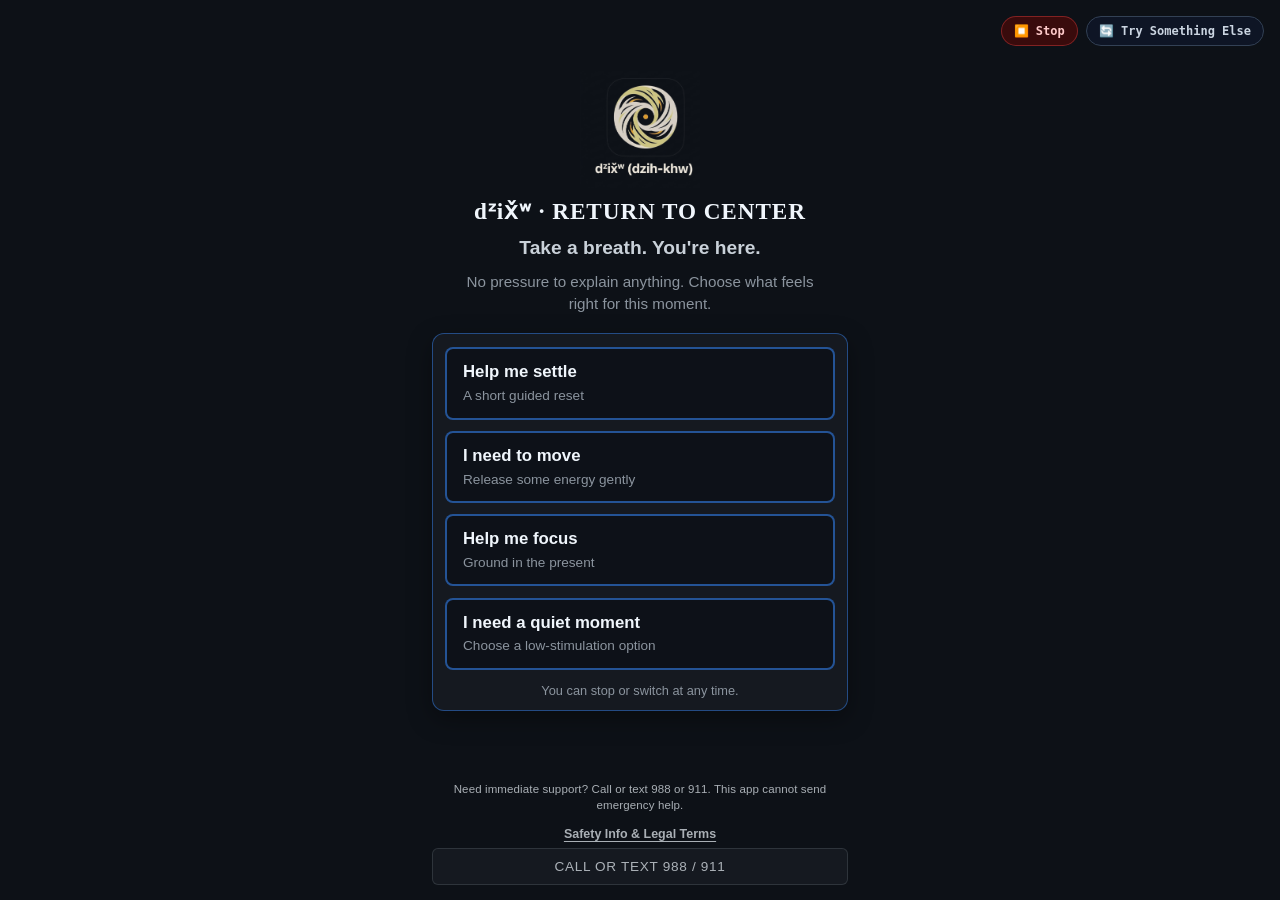
<file: index.html>
<!DOCTYPE html>
<html lang="en">
<head>
    <meta charset="UTF-8">
    <meta name="viewport" content="width=device-width, initial-scale=1.0, viewport-fit=cover">
    <title>dᶻix̌ʷ — Return to Center</title>
    <meta name="theme-color" content="#0D1117">
    <meta name="apple-mobile-web-app-title" content="dᶻix̌ʷ">
    <link rel="manifest" href="manifest.json">
    <link rel="icon" type="image/png" sizes="192x192" href="icon-192.png">
    <link rel="apple-touch-icon" href="icon-192.png">
    <link rel="stylesheet" href="style.css">
    <link rel="stylesheet" href="protocols/obd/obd.css">
    <link rel="stylesheet" href="protocols/cre/cre.css">
    <link rel="stylesheet" href="protocols/prcb/prcb.css">
</head>
<body>
    <div id="dashboard" aria-hidden="false">
        <header class="app-brand youth-home-brand">
            <img src="dzixw-logo.png" width="607" height="592" class="app-brand-logo" alt="">
            <h1 class="youth-home-title">dᶻix̌ʷ · RETURN TO CENTER</h1>
            <p class="youth-home-subheader">Take a breath. You're here.</p>
            <p class="youth-home-helper">No pressure to explain anything. Choose what feels right for this moment.</p>
        </header>

        <section class="symptom-primary dzixw-triage-section youth-choice-section" aria-labelledby="diag-hero">
            <h2 id="diag-hero" class="visually-hidden">Choose a short practice</h2>
            <div class="symptom-grid symptom-grid--primary youth-choice-grid">
                <button type="button" id="protocol-cre" class="youth-choice-btn">
                    <span class="youth-choice-title">Help me settle</span>
                    <span class="youth-choice-desc">A short guided reset</span>
                </button>
                <button type="button" id="protocol-obd" class="youth-choice-btn">
                    <span class="youth-choice-title">I need to move</span>
                    <span class="youth-choice-desc">Release some energy gently</span>
                </button>
                <button type="button" id="protocol-aed" class="youth-choice-btn">
                    <span class="youth-choice-title">Help me focus</span>
                    <span class="youth-choice-desc">Ground in the present</span>
                </button>
                <button type="button" id="protocol-mif" class="youth-choice-btn">
                    <span class="youth-choice-title">I need a quiet moment</span>
                    <span class="youth-choice-desc">Choose a low-stimulation option</span>
                </button>
            </div>
            <p class="youth-choice-foot">You can stop or switch at any time.</p>
        </section>
    </div>

    <div id="viewport" class="hidden" aria-hidden="true">
        <p id="inst" class="protocol-header" role="status"></p>
        <button type="button" class="exit-btn stop-back-btn" id="stop-back-btn" onclick="requestStopProtocol()" title="Stop and go back">STOP &amp; BACK</button>
        <button
            type="button"
            id="gameplay-audio-toggle"
            class="gameplay-audio-toggle gameplay-theta-toggle hidden"
            aria-pressed="false"
            aria-hidden="true"
            aria-label="Sound off. Tap to turn on. Headphones optional."
            title="Toggle optional sound (headphones optional)"
        >
            <span class="gameplay-theta-toggle-prefix" aria-hidden="true">♪</span>
            <span class="gameplay-theta-toggle-label">Sound</span>
            <span class="gameplay-theta-toggle-state" aria-hidden="true">OFF</span>
        </button>
        <div id="protocol-stage"></div>
    </div>

    <div id="checkin-overlay" class="checkin-overlay hidden" aria-hidden="true">
        <section class="checkin-card" role="dialog" aria-modal="true" aria-labelledby="checkin-title">
            <h2 id="checkin-title" class="checkin-title">Did that help?</h2>
            <p class="checkin-sub">Optional — nothing is saved or shared.</p>
            <div class="checkin-choices">
                <button type="button" class="checkin-choice" data-checkin="better">Feeling a bit better</button>
                <button type="button" class="checkin-choice" data-checkin="switch">Try something else</button>
                <button type="button" class="checkin-choice" data-checkin="break">I need a break</button>
            </div>
        </section>
    </div>

    <footer id="emergency-bypass-footer" class="emergency-exit-bar emergency-exit-bar--global home-footer" aria-label="Crisis support and legal info">
        <p class="crisis-footer-text">Need immediate support? Call or text 988 or 911. This app cannot send emergency help.</p>
        <p class="youth-safety-link-wrap home-footer-legal">
            <a href="legal.html" class="youth-safety-link">Safety Info &amp; Legal Terms</a>
        </p>
        <button type="button" class="emergency-exit-link" data-emergency-dial data-emergency-bypass>Call or text 988 / 911</button>
    </footer>

    <div class="scanlines" aria-hidden="true"></div>

    <nav id="universal-safety-control" class="fixed top-4 right-4 z-50 flex items-center gap-2" aria-label="Emergency stop and tool switch">
        <button
            type="button"
            id="universal-safety-stop"
            class="bg-red-950/80 hover:bg-red-900 border border-red-500/40 text-red-200 text-xs font-bold px-3 py-1.5 rounded-full backdrop-blur-md transition-all"
            aria-label="Stop all media and return home"
        >⏹️ Stop</button>
        <button
            type="button"
            id="universal-safety-switch"
            class="bg-slate-900/80 hover:bg-slate-800 border border-slate-700 text-slate-300 text-xs font-semibold px-3 py-1.5 rounded-full backdrop-blur-md transition-all"
            aria-label="Try a different tool"
        >🔄 Try Something Else</button>
    </nav>

    <script src="safety-control.js"></script>
    <script src="app.js"></script>
    <script src="protocols/onboarding/protocol-onboarding.js"></script>
    <script src="protocols/obd/audio/obd-audio.js"></script>
    <script src="protocols/obd/script.js"></script>
    <script src="protocols/obd/obd.js"></script>
    <script src="protocols/cre/cre.js"></script>
    <script src="protocols/aed/script.js"></script>
    <script src="protocols/mif/script.js"></script>
    <script src="protocols/prcb/prcb.js"></script>
    <script>
      if ('serviceWorker' in navigator) {
        window.addEventListener('load', () => {
          navigator.serviceWorker.register('/sw.js');
        });
      }
    </script>
</body>
</html>
</file>
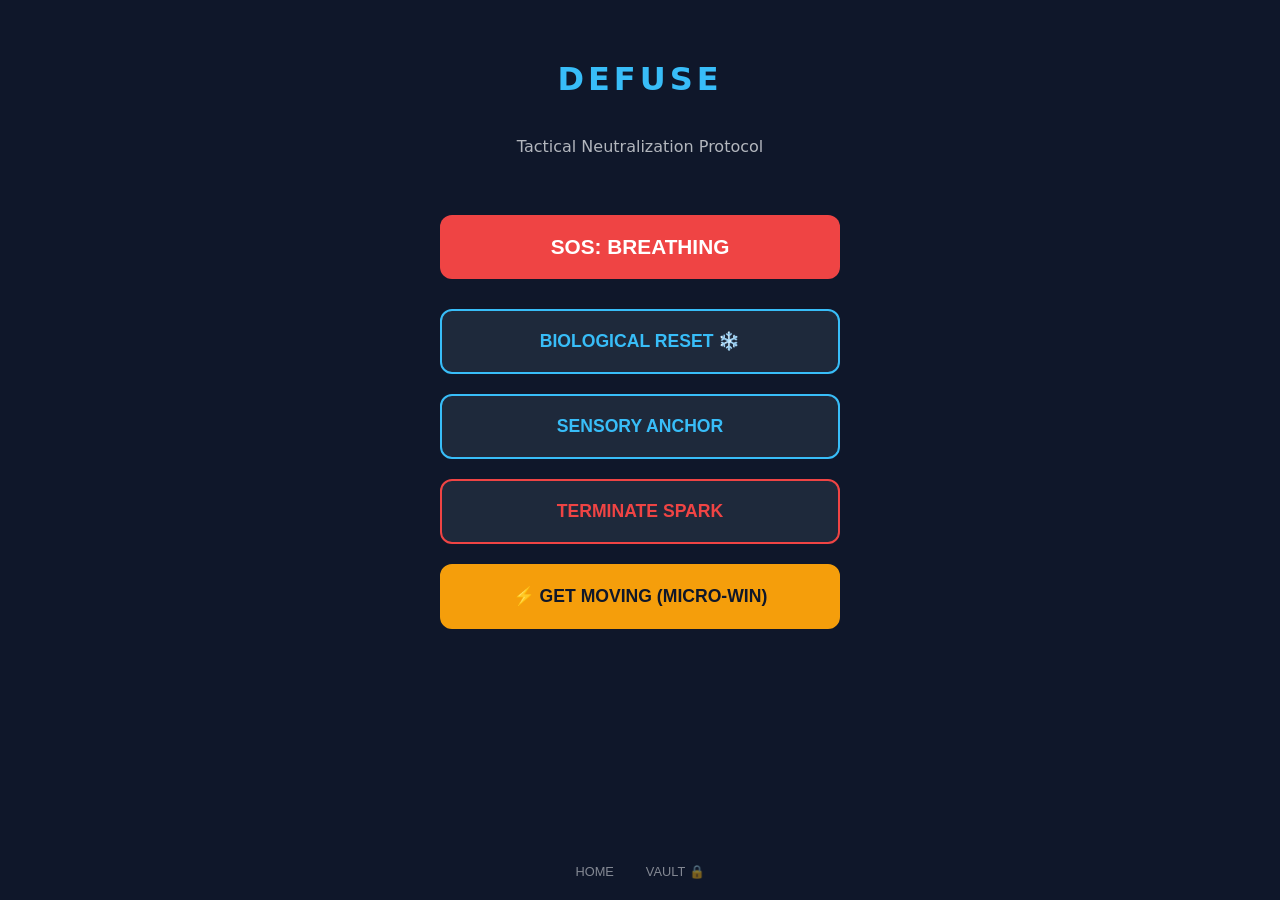
<file: Index.html>
<!DOCTYPE html>
<html lang="en">
<head>
    <meta charset="UTF-8">
    <meta name="viewport" content="width=device-width, initial-scale=1.0, maximum-scale=1.0, user-scalable=no">
    <title>DEFUSE | Neutralize</title>
    <style>
        :root {
            --bg: #0f172a;        /* Deep Midnight Slate */
            --bone: #f8fafc;      /* Clean White-Grey for text/action */
            --accent: #38bdf8;    /* Professional Sky Blue */
            --danger: #ef4444;    /* Crimson for halt/shatter */
            --gold-dim: #94a3b8;  /* Muted slate for lead lines */
            --card: #1e293b;
            --teal: var(--accent);
            --gold: #f59e0b;
            --red: var(--danger);
            --lead: var(--gold-dim);
            --text: var(--bone);
        }

        * { box-sizing: border-box; -webkit-tap-highlight-color: transparent; }

        body { 
            background-color: var(--bg) !important; 
            color: var(--text); 
            font-family: -apple-system, system-ui, sans-serif; 
            margin: 0; 
            display: flex;
            flex-direction: column;
            align-items: center;
            min-height: 100vh;
            padding: 20px;
        }

        .screen { display: none; width: 100%; max-width: 400px; flex-direction: column; align-items: center; text-align: center; }
        .active { display: flex; }

        h1 { color: var(--teal); letter-spacing: 4px; font-weight: 900; margin-top: 40px; }
        p { opacity: 0.7; line-height: 1.5; }

        .btn { 
            background: var(--card); 
            border: 2px solid var(--teal); 
            color: var(--teal); 
            padding: 20px; 
            border-radius: 12px; 
            width: 100%; 
            margin: 10px 0; 
            font-size: 1.1rem; 
            font-weight: bold; 
            cursor: pointer;
            text-transform: uppercase;
        }

        .btn-sos { background: var(--red); border: none; color: white; font-size: 1.3rem; margin-bottom: 20px; }

        #timer { font-size: 5rem; color: var(--teal); font-weight: 900; margin: 20px 0; }

        /* SIMPLE PULSE FOR SOS */
        .pulse {
            width: 120px; height: 120px;
            background: var(--teal);
            border-radius: 50%;
            margin: 40px auto;
            opacity: 0.3;
            animation: pulse-anim 8s infinite ease-in-out;
        }
        @keyframes pulse-anim {
            0%, 100% { transform: scale(0.8); }
            50% { transform: scale(1.3); }
        }

        nav { position: fixed; bottom: 20px; display: flex; gap: 20px; }
        .nav-btn { background: none; border: none; color: var(--text); opacity: 0.5; font-size: 0.8rem; cursor: pointer; }

        #visual {
            width: 100%;
            height: 180px;
            margin: 20px 0;
            border-radius: 16px;
            border: 1px solid rgba(56, 189, 248, 0.25);
            background: radial-gradient(circle at center, #0b2840 0%, #020617 100%);
            display: flex;
            align-items: center;
            justify-content: center;
            overflow: hidden;
        }

        .anchor {
            width: 96px;
            height: 96px;
            border-radius: 50%;
            background: rgba(56, 189, 248, 0.35);
            box-shadow: 0 0 24px rgba(56, 189, 248, 0.35);
            transition: background 250ms ease, box-shadow 250ms ease, transform 250ms ease;
            animation: anchor-breathe 4s ease-in-out infinite;
        }

        .visual-active .anchor {
            background: #7dd3fc;
            box-shadow: 0 0 40px #38bdf8;
            transform: scale(1.08);
        }

        @keyframes anchor-breathe {
            0%, 100% { transform: scale(0.9); opacity: 0.8; }
            50% { transform: scale(1.1); opacity: 1; }
        }

        #spark-in {
            font-size: 2rem;
            background: transparent;
            border: none;
            color: var(--bone);
            text-align: center;
            transition: transform 0.1s ease;
            text-transform: uppercase;
            letter-spacing: 2px;
            width: 100%;
            border-radius: 12px;
            padding: 14px;
            font-weight: 800;
        }

        .terminating {
            animation: pressure-hold 1.2s forwards;
        }

        @keyframes pressure-hold {
            0% { transform: scale(1); opacity: 1; filter: blur(0); }
            80% { transform: scale(1.5); opacity: 1; filter: blur(2px); color: var(--danger); }
            99% { transform: scale(1.6); opacity: 0.1; }
            100% { display: none; } /* The "snap" moment */
        }

        .weave-wrap {
            width: 100%;
            background: rgba(15, 23, 42, 0.6);
            border: 1px solid rgba(148, 163, 184, 0.25);
            border-radius: 16px;
            margin: 12px 0 18px;
            padding: 14px;
        }

        .weave-lead {
            stroke: var(--lead);
            stroke-dasharray: 8, 12;
            stroke-width: 2;
            fill: none;
        }

        #orbit-thread {
            fill: #38bdf8;
            filter: drop-shadow(0 0 6px rgba(56, 189, 248, 0.9));
        }

        #cvs {
            width: 100%;
            height: 140px;
            display: block;
            border-radius: 12px;
            border: 1px solid rgba(148, 163, 184, 0.25);
            margin-bottom: 10px;
        }

        #weave-instr {
            color: var(--accent);
            font-weight: 900;
            margin: 0 0 8px;
        }

        #halt-in {
            width: 100%;
            background: #020617;
            border: 2px solid rgba(56, 189, 248, 0.5);
            color: var(--text);
            border-radius: 10px;
            padding: 12px;
            text-align: center;
            letter-spacing: 1px;
            text-transform: uppercase;
            margin-top: 10px;
        }
    </style>
</head>
<body>

    <div id="home" class="screen active">
        <h1>DEFUSE</h1>
        <p>Tactical Neutralization Protocol</p>
        <div style="margin-top: 30px; width: 100%;">
            <button class="btn btn-sos" onclick="nav('sos')">SOS: BREATHING</button>
            <button class="btn" onclick="nav('ice')">BIOLOGICAL RESET ❄️</button>
            <button class="btn" onclick="nav('ground')">SENSORY ANCHOR</button>
            <button class="btn" style="border-color: var(--red); color: var(--red);" onclick="nav('terminate')">TERMINATE SPARK</button>
            <button class="btn" style="background: var(--gold); color: var(--bg); border-color: var(--gold);" onclick="nav('activate')">⚡ GET MOVING (MICRO-WIN)</button>
        </div>
    </div>

    <div id="sos" class="screen">
        <h1>BREATHE</h1>
        <div class="pulse"></div>
        <p id="b-text">Sync your breath with the circle.</p>
        <button class="btn" onclick="nav('home')">STABILIZED</button>
    </div>

    <div id="ice" class="screen">
        <h1>RESET</h1>
        <p>Hold ice to your face to force a heart rate drop.</p>
        <div id="timer">15</div>
        <button class="btn" id="t-start" onclick="runTimer()">START OVERRIDE</button>
        <button class="btn" onclick="nav('home')" style="border:none; opacity:0.5;">CANCEL</button>
    </div>

    <div id="ground" class="screen">
        <h1>ANCHOR</h1>
        <p id="g-prompt">Identify 5 things you can SEE.</p>
        <div id="visual" aria-hidden="true">
            <div class="anchor"></div>
        </div>
        <h1 id="g-count" style="font-size: 4rem;">5</h1>
        <button class="btn" onclick="nextAnchor()">NEXT</button>
    </div>

    <div id="activate" class="screen">
        <h2 style="color: var(--gold); letter-spacing: 2px;">MOMENTUM: ACTIVATE</h2>
        <p style="opacity: 0.6; font-size: 0.8rem;">ONE TINY TASK. 60 SECONDS.</p>
        <div id="task-display" style="background: var(--card); border: 2px solid var(--gold); padding: 30px; border-radius: 20px; width: 100%; font-size: 1.6rem; font-weight: 900; margin: 20px 0; color: var(--gold);">---</div>
        <div id="act-timer" style="font-size: 4rem; font-weight: 900; margin-bottom: 20px;">60</div>
        <button id="act-btn" class="btn" style="background: var(--gold); color: var(--bg); border-color: var(--gold);" onclick="startActTimer()">START SPRINT</button>
        <button class="btn" style="border:none; opacity:0.5;" onclick="exitAll()">CANCEL</button>
    </div>

    <div id="terminate" class="screen">
        <h1 style="color: var(--red);">TERMINATE</h1>
        <p id="terminate-note">Type the trigger word and press ENTER to shatter it.</p>
        <input id="spark-in" type="text" placeholder="SPARK WORD" onkeydown="doSpark(event)" autocomplete="off">

        <div class="weave-wrap" id="orbit-stage" style="display: none;">
            <p id="weave-instr">THE RAVEN'S EYE: return to hub before each spoke.</p>
            <canvas id="cvs" width="320" height="140" aria-label="Complex weave guide"></canvas>
            <svg viewBox="0 0 160 160" width="100%" height="140" aria-label="EMDR orbit guide">
                <circle class="weave-lead" cx="80" cy="80" r="46"></circle>
                <g id="orbit-group" transform="translate(80 80)">
                    <circle id="orbit-thread" cx="46" cy="0" r="5"></circle>
                </g>
            </svg>
            <p style="margin: 0; opacity: 0.75; font-size: 0.85rem;">EMDR ORBIT ACTIVE</p>
        </div>

        <div id="halt-stage" style="display: none; width: 100%;">
            <p style="margin: 10px 0 2px; opacity: 0.6;">HALT CHECK <span id="halt-progress">1/5</span></p>
            <h2 id="halt-prompt" style="margin: 4px 0 0; letter-spacing: 1px;">COUNT: ● ● ● ● ● ● ●</h2>
            <input id="halt-in" type="text" placeholder="ANSWER + ENTER" onkeydown="handleHaltKey(event)" autocomplete="off">
            <button class="btn" style="margin-top: 10px;" onclick="checkHalt()">CONFIRM</button>
        </div>

        <button class="btn" style="border:none; opacity:0.5;" onclick="nav('home')">CANCEL</button>
    </div>

    <div id="success" class="screen">
        <h1 style="color: var(--gold);">COMPLETE</h1>
        <p>Micro-win secured. Momentum restored.</p>
        <button class="btn" onclick="nav('home')">BACK HOME</button>
    </div>

    <nav>
        <button class="nav-btn" onclick="nav('home')">HOME</button>
        <button class="nav-btn" onclick="alert('Defuse Pro: Log triggers to your Vault ($4.99/mo)')">VAULT 🔒</button>
    </nav>

    <script>
        let breathingInterval = null;
        let audioCtx = null;
        let binauralGain = null;
        let spiritNoise = null;
        let spiritMotionInterval = null;
        let orbitInterval = null;
        let haltProgress = 0;
        let weaveProgress = 1;
        let explosionFrame = null;
        const haltPool = [
            { i: "COUNT", q: "● ● ● ● ● ● ●", a: "7" },
            { i: "SOLVE", q: "15 - 7", a: "8" },
            { i: "REVERSE", q: "WOLF", a: "FLOW" },
            { i: "COUNT", q: "● ● ●", a: "3" },
            { i: "SOLVE", q: "9 + 13", a: "22" }
        ];
        const complexLevels = [
            {
                n: "THE RAVEN'S EYE",
                pts: [
                    { x: 0.5, y: 0.5, type: 'hub' }, // Center
                    { x: 0.2, y: 0.2 }, { x: 0.5, y: 0.5, type: 'hub' }, // Back to center
                    { x: 0.8, y: 0.2 }, { x: 0.5, y: 0.5, type: 'hub' },
                    { x: 0.5, y: 0.8 }
                ]
            }
        ];

        function ensureAudioGraph() {
            if (audioCtx) return true;
            const AudioContextClass = window.AudioContext || window.webkitAudioContext;
            if (!AudioContextClass) return false;
            audioCtx = new AudioContextClass();
            binauralGain = audioCtx.createGain();
            binauralGain.gain.value = 0.22;
            binauralGain.connect(audioCtx.destination);
            return true;
        }

        function setPannerPosition(panner, x, y, z) {
            if (panner.positionX && panner.positionY && panner.positionZ) {
                panner.positionX.setValueAtTime(x, audioCtx.currentTime);
                panner.positionY.setValueAtTime(y, audioCtx.currentTime);
                panner.positionZ.setValueAtTime(z, audioCtx.currentTime);
            } else {
                panner.setPosition(x, y, z);
            }
        }

        // Spirit Landscape Audio Assets (synthesized web audio for zero-load time)
        function playSpiritLandscape(type = 'forest') {
            if (!ensureAudioGraph()) return;
            if (audioCtx.state === 'suspended') audioCtx.resume();
            stopSpiritLandscape();

            const filter = audioCtx.createBiquadFilter();
            const noise = audioCtx.createBufferSource();
            const bufferSize = audioCtx.sampleRate * 2;
            const buffer = audioCtx.createBuffer(1, bufferSize, audioCtx.sampleRate);
            const data = buffer.getChannelData(0);

            // Create pink-ish noise base for a deep nature bed.
            for (let i = 0; i < bufferSize; i++) {
                data[i] = Math.random() * 2 - 1;
            }

            noise.buffer = buffer;
            noise.loop = true;

            // The "Spirit" filter profile.
            filter.type = 'lowpass';
            const typeFrequency = {
                forest: 400,
                cave: 320,
                river: 520
            };
            filter.frequency.value = typeFrequency[type] || 400;

            // Spatial panner (bilateral movement).
            const panner = audioCtx.createPanner();
            panner.panningModel = 'HRTF';
            panner.distanceModel = 'inverse';
            panner.refDistance = 1;
            panner.maxDistance = 12;

            noise.connect(filter);
            filter.connect(panner);
            panner.connect(binauralGain);

            // Animate the sound moving in a 3D arc around the head.
            let angle = 0;
            spiritMotionInterval = setInterval(() => {
                angle += 0.05;
                setPannerPosition(panner, Math.sin(angle) * 5, 0, Math.cos(angle) * 2);
            }, 50);

            noise.start();
            spiritNoise = noise;
        }

        function stopSpiritLandscape() {
            if (spiritMotionInterval) {
                clearInterval(spiritMotionInterval);
                spiritMotionInterval = null;
            }
            if (spiritNoise) {
                try {
                    spiritNoise.stop();
                } catch (e) {
                    // Ignore stop errors when source is already ended.
                }
                spiritNoise.disconnect();
                spiritNoise = null;
            }
        }

        function nav(id) {
            document.querySelectorAll('.screen').forEach(s => s.classList.remove('active'));
            document.getElementById(id).classList.add('active');
            document.body.classList.toggle('visual-active', id === 'ground');

            if (id === 'sos') startBreathing();
            else if (breathingInterval) {
                clearInterval(breathingInterval);
                breathingInterval = null;
            }

            if (id === 'ground') playSpiritLandscape('forest');
            else stopSpiritLandscape();

            if (id === 'activate') {
                nextActTask();
                resetActScreen();
            } else {
                clearInterval(actInt);
            }

            if (id === 'terminate') resetTerminateScreen();
            else stopOrbit();
        }

        // SOS LOGIC
        function startBreathing() {
            const txt = document.getElementById('b-text');
            if (breathingInterval) clearInterval(breathingInterval);
            breathingInterval = setInterval(() => {
                let s = Math.floor(Date.now() / 1000) % 8;
                if (s < 4) txt.innerText = "INHALING...";
                else txt.innerText = "EXHALING...";
            }, 1000);
        }

        // TIMER LOGIC
        function runTimer() {
            let t = 15;
            const el = document.getElementById('timer');
            const btn = document.getElementById('t-start');
            btn.disabled = true;
            const int = setInterval(() => {
                t--; el.innerText = t;
                if(t <= 0) { clearInterval(int); el.innerText = "DONE"; btn.disabled = false; }
            }, 1000);
        }

        // GROUNDING LOGIC
        let step = 5;
        const prompts = ["SEE", "TOUCH", "HEAR", "SMELL", "TASTE"];
        function nextAnchor() {
            step--;
            if(step < 1) { step = 5; nav('home'); return; }
            document.getElementById('g-prompt').innerText = "Identify " + step + " things you can " + prompts[5-step] + ".";
            document.getElementById('g-count').innerText = step;
        }

        // ACTIVATE LOGIC
        const activeTasks = [
            "Straighten one item in this room.",
            "Drink exactly 3 sips of water.",
            "Stand up and reach for the ceiling.",
            "Put one piece of trash in the bin.",
            "Find a cold surface and touch it.",
            "Adjust your posture right now.",
            "Name 3 things you can see.",
            "Roll your shoulders 3 times."
        ];

        let actInt;
        function startActTimer() {
            let t = 60;
            const display = document.getElementById('act-timer');
            const btn = document.getElementById('act-btn');
            btn.style.display = 'none';

            display.innerText = t;
            clearInterval(actInt);
            actInt = setInterval(() => {
                t--;
                display.innerText = t;
                if(t <= 0) {
                    clearInterval(actInt);
                    triggerSuccess();
                }
            }, 1000);
        }

        function nextActTask() {
            const task = activeTasks[Math.floor(Math.random() * activeTasks.length)];
            document.getElementById('task-display').innerText = task;
        }

        function resetActScreen() {
            clearInterval(actInt);
            document.getElementById('act-timer').innerText = "60";
            document.getElementById('act-btn').style.display = 'block';
        }

        function triggerSuccess() {
            nav('success');
        }

        function exitAll() {
            resetActScreen();
            nav('home');
        }

        function resetTerminateScreen() {
            haltProgress = 0;
            weaveProgress = 1;
            stopOrbit();
            const spark = document.getElementById('spark-in');
            spark.style.display = 'block';
            spark.value = '';
            spark.classList.remove('terminating');
            document.getElementById('orbit-stage').style.display = 'none';
            document.getElementById('halt-stage').style.display = 'none';
            document.getElementById('terminate-note').innerText = 'Type the trigger word and press ENTER to shatter it.';
            document.getElementById('halt-in').value = '';
            document.getElementById('halt-progress').innerText = '1/5';
            document.getElementById('halt-prompt').innerText = 'COUNT: ● ● ● ● ● ● ●';
            document.getElementById('weave-instr').innerText = "THE RAVEN'S EYE: return to hub before each spoke.";
            drawLoop();
        }

        function updateHaltUI() {
            const current = haltPool[haltProgress];
            document.getElementById('halt-progress').innerText = `${haltProgress + 1}/${haltPool.length}`;
            document.getElementById('halt-prompt').innerText = `${current.i}: ${current.q}`;
            weaveProgress = Math.min(haltProgress + 1, complexLevels[0].pts.length);
            drawLoop();
            const input = document.getElementById('halt-in');
            input.value = '';
            input.focus();
        }

        function handleHaltKey(e) {
            if (e.key === 'Enter') checkHalt();
        }

        function checkHalt() {
            const val = document.getElementById('halt-in').value.trim().toUpperCase();
            const expected = String(haltPool[haltProgress].a).toUpperCase();
            if (val === expected) {
                haltProgress++;
                if (navigator.vibrate) navigator.vibrate(40);

                if (haltProgress >= haltPool.length) {
                    startVagalReset();
                } else {
                    updateHaltUI();
                }
            }
        }

        function stopOrbit() {
            if (orbitInterval) {
                clearInterval(orbitInterval);
                orbitInterval = null;
            }
            if (explosionFrame) {
                cancelAnimationFrame(explosionFrame);
                explosionFrame = null;
            }
        }

        function startOrbit() {
            document.getElementById('orbit-stage').style.display = 'block';
            document.getElementById('halt-stage').style.display = 'block';
            haltProgress = 0;
             weaveProgress = 1;
            document.getElementById('weave-instr').innerText = `${complexLevels[0].n}: return to hub before each spoke.`;
            drawLoop();
            updateHaltUI();

            stopOrbit();
            const group = document.getElementById('orbit-group');
            let angle = 0;
            orbitInterval = setInterval(() => {
                angle = (angle + 8) % 360;
                group.setAttribute('transform', `translate(80 80) rotate(${angle})`);
            }, 30);
        }

        function syncCanvasSize() {
            const cvs = document.getElementById('cvs');
            if (!cvs) return null;
            const rect = cvs.getBoundingClientRect();
            if (!rect.width || !rect.height) return null;
            const dpr = window.devicePixelRatio || 1;
            const displayWidth = Math.floor(rect.width * dpr);
            const displayHeight = Math.floor(rect.height * dpr);
            if (cvs.width !== displayWidth || cvs.height !== displayHeight) {
                cvs.width = displayWidth;
                cvs.height = displayHeight;
            }
            const ctx = cvs.getContext('2d');
            ctx.setTransform(dpr, 0, 0, dpr, 0, 0);
            return { ctx, width: rect.width, height: rect.height };
        }

        function drawLoop() {
            const canvasData = syncCanvasSize();
            if (!canvasData) return;
            const { ctx, width, height } = canvasData;
            const level = complexLevels[0];
            const pts = level.pts.map((pt) => ({ x: pt.x * width, y: pt.y * height, type: pt.type }));

            ctx.fillStyle = '#0f172a';
            ctx.fillRect(0, 0, width, height);

            ctx.setLineDash([5, 15]);
            ctx.strokeStyle = 'rgba(248, 250, 252, 0.15)';
            ctx.lineWidth = 1.5;
            ctx.beginPath();
            pts.forEach((pt, idx) => {
                if (idx === 0) ctx.moveTo(pt.x, pt.y);
                else ctx.lineTo(pt.x, pt.y);
            });
            ctx.stroke();

            const activeCount = Math.max(1, Math.min(weaveProgress, pts.length));
            ctx.setLineDash([]);
            ctx.strokeStyle = '#38bdf8';
            ctx.lineWidth = 4;
            ctx.shadowBlur = 10;
            ctx.shadowColor = '#38bdf8';
            ctx.beginPath();
            pts.slice(0, activeCount).forEach((pt, idx) => {
                if (idx === 0) ctx.moveTo(pt.x, pt.y);
                else ctx.lineTo(pt.x, pt.y);
            });
            ctx.stroke();
            ctx.shadowBlur = 0;

            pts.forEach((pt, idx) => {
                const isActive = idx < activeCount;
                ctx.beginPath();
                ctx.fillStyle = pt.type === 'hub'
                    ? (isActive ? '#ef4444' : 'rgba(239, 68, 68, 0.35)')
                    : (isActive ? '#38bdf8' : 'rgba(148, 163, 184, 0.45)');
                ctx.arc(pt.x, pt.y, pt.type === 'hub' ? 5.5 : 4, 0, Math.PI * 2);
                ctx.fill();
            });
        }

        function triggerExplosionParticles() {
            const canvasData = syncCanvasSize();
            if (!canvasData) return;
            const { ctx, width, height } = canvasData;
            const particles = Array.from({ length: 28 }, () => {
                const angle = Math.random() * Math.PI * 2;
                const speed = 28 + Math.random() * 50;
                return {
                    vx: Math.cos(angle) * speed,
                    vy: Math.sin(angle) * speed,
                    size: 2 + Math.random() * 3
                };
            });

            const startAt = performance.now();
            const duration = 460;
            const centerX = width * 0.5;
            const centerY = height * 0.5;

            const burst = (now) => {
                const t = Math.min(1, (now - startAt) / duration);
                const ease = 1 - Math.pow(1 - t, 2);
                drawLoop();
                particles.forEach((p) => {
                    const x = centerX + p.vx * ease;
                    const y = centerY + p.vy * ease;
                    ctx.globalAlpha = 1 - t;
                    ctx.fillStyle = '#38bdf8';
                    ctx.fillRect(x, y, p.size, p.size);
                });
                ctx.globalAlpha = 1;
                if (t < 1) {
                    explosionFrame = requestAnimationFrame(burst);
                } else {
                    explosionFrame = null;
                    drawLoop();
                }
            };

            if (explosionFrame) cancelAnimationFrame(explosionFrame);
            explosionFrame = requestAnimationFrame(burst);
        }

        function startOrbitalEMDR() {
            startOrbit();
        }

        function startVagalReset() {
            stopOrbit();
            document.getElementById('terminate-note').innerText = 'Sequence complete. Shift to long exhales.';
            nav('sos');
            document.getElementById('b-text').innerText = 'Vagal reset: inhale 4s, exhale 6s.';
        }

        function doSpark(e) {
            if (e.key === 'Enter') {
                const box = document.getElementById('spark-in');
                if (box.value.trim() === "") return;

                box.classList.add('terminating');
                if (navigator.vibrate) navigator.vibrate([10, 200, 10, 400]);

                setTimeout(() => {
                    box.style.display = 'none';
                    box.value = '';
                    box.classList.remove('terminating');
                    document.getElementById('orbit-stage').style.display = 'block';
                    drawLoop();
                    triggerExplosionParticles();
                    startOrbitalEMDR();
                }, 1200);
            }
        }

        window.addEventListener('resize', () => {
            if (document.getElementById('terminate').classList.contains('active')) drawLoop();
        });
    </script>
</body>
</html>
</file>
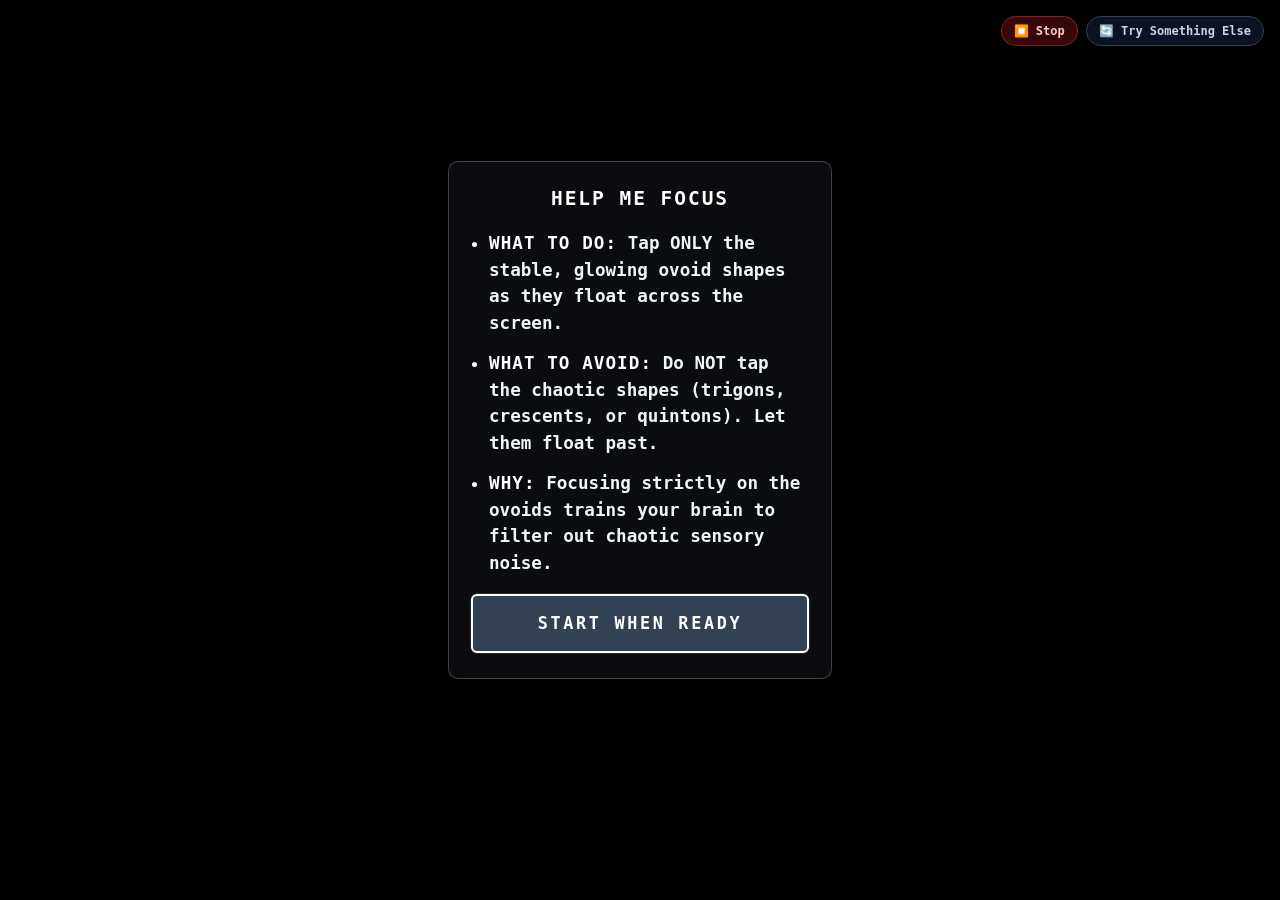
<file: protocols/aed/index.html>
<!DOCTYPE html>
<html lang="en">
<head>
    <meta charset="UTF-8">
    <meta name="viewport" content="width=device-width, initial-scale=1.0, viewport-fit=cover">
    <title>ʔuʔəy̓ — Autonomic Exposure Desensitization</title>
    <meta name="theme-color" content="#050608">
    <meta name="apple-mobile-web-app-title" content="ʔuʔəy̓">
    <link rel="stylesheet" href="../../style.css">
    <style>
        :root {
            --aed-bg: #050608;
            --aed-calm-blue: #4a8fb8;
            --aed-exit-border: rgba(74, 143, 184, 0.55);
            --emergency-footer-height: 80px;
        }

        *,
        *::before,
        *::after {
            box-sizing: border-box;
        }

        html,
        body {
            margin: 0;
            padding: 0;
            width: 100%;
            height: 100%;
            overflow: hidden;
            background: var(--aed-bg) !important;
            color: rgba(140, 156, 170, 0.38);
            font-family: ui-monospace, SFMono-Regular, Menlo, Monaco, Consolas, monospace;
            -webkit-tap-highlight-color: transparent;
            display: block !important;
            justify-content: unset !important;
        }

        .aed-page {
            position: fixed;
            inset: 0;
            display: flex;
            flex-direction: column;
            background: var(--aed-bg);
        }

        .aed-header {
            position: fixed;
            top: 0;
            left: 0;
            right: 0;
            z-index: 11998;
            margin: 0;
            padding: calc(env(safe-area-inset-top, 0px) + 10px) max(12px, env(safe-area-inset-right, 12px)) 8px max(12px, env(safe-area-inset-left, 12px));
            background: var(--aed-bg);
            pointer-events: none;
        }

        .aed-header .protocol-header {
            position: static;
            left: auto;
            right: auto;
            z-index: auto;
        }

        .aed-exit {
            position: fixed;
            top: calc(env(safe-area-inset-top, 12px) + 12px);
            right: max(12px, env(safe-area-inset-right, 12px));
            z-index: 12000;
            border: 1.5px solid var(--aed-exit-border);
            background: rgba(10, 13, 18, 0.92);
            color: var(--aed-calm-blue);
            padding: 11px 14px;
            font-size: 0.58rem;
            font-weight: 800;
            letter-spacing: 0.2em;
            text-decoration: none;
            font-family: inherit;
            border-radius: 4px;
            touch-action: manipulation;
        }

        .aed-exit:focus-visible {
            outline: 2px solid var(--aed-calm-blue);
            outline-offset: 2px;
        }

        .aed-shell {
            flex: 1;
            position: relative;
            width: 100%;
            min-height: 0;
            overflow: hidden;
            background: var(--aed-bg);
            transition: filter 0.4s linear;
        }

        .aed-onboarding-host {
            position: fixed;
            inset: 0;
            z-index: 12500;
            pointer-events: none;
        }

        .aed-onboarding-host .protocol-onboarding-overlay {
            pointer-events: auto;
        }

        #aed-canvas {
            position: absolute;
            top: 0;
            left: 0;
            width: 100vw !important;
            height: 100vh !important;
            display: block;
            z-index: 1;
            touch-action: none;
            cursor: default;
            background: var(--aed-bg);
        }
    </style>
</head>
<body>
    <div class="aed-page" id="aed-page">
        <header class="aed-header" aria-hidden="true">
            <p class="protocol-header">Help me focus</p>
        </header>

        <button type="button" class="aed-exit stop-back-btn" id="aed-stop-back" title="Stop and go back">STOP &amp; BACK</button>
        <button type="button" id="gameplay-audio-toggle" class="gameplay-audio-toggle gameplay-theta-toggle" aria-pressed="false" aria-label="Sound off. Tap to turn on." title="Toggle optional sound">
            <span class="gameplay-theta-toggle-prefix" aria-hidden="true">♪</span>
            <span class="gameplay-theta-toggle-label">Sound</span>
            <span class="gameplay-theta-toggle-state" aria-hidden="true">OFF</span>
        </button>

        <main class="aed-shell" id="aed-shell" aria-label="Attention focus canvas">
            <canvas id="aed-canvas" aria-hidden="true"></canvas>
        </main>

        <div id="aed-onboarding-host" class="aed-onboarding-host"></div>

        <div id="checkin-overlay" class="checkin-overlay hidden" aria-hidden="true">
            <section class="checkin-card" role="dialog" aria-modal="true" aria-labelledby="checkin-title">
                <h2 id="checkin-title" class="checkin-title">Did that help?</h2>
                <p class="checkin-sub">Optional — nothing is saved or shared.</p>
                <div class="checkin-choices">
                    <button type="button" class="checkin-choice" data-checkin="better">Feeling a bit better</button>
                    <button type="button" class="checkin-choice" data-checkin="switch">Try something else</button>
                    <button type="button" class="checkin-choice" data-checkin="break">I need a break</button>
                </div>
            </section>
        </div>

        <footer class="emergency-exit-bar emergency-exit-bar--global" aria-label="Crisis support — always available">
            <p class="crisis-footer-text">Need immediate support? Call or text 988 or 911. This app cannot send emergency help.</p>
            <button type="button" class="emergency-exit-link" data-emergency-dial>Call or text 988 / 911</button>
        </footer>
    </div>

    <script src="../../safety-control.js"></script>
    <script src="../onboarding/protocol-onboarding.js"></script>
    <script src="script.js"></script>
    <script>
        (function () {
            var soundOn = false;
            var toggle = document.getElementById('gameplay-audio-toggle');
            if (toggle) {
                toggle.addEventListener('click', function () {
                    soundOn = !soundOn;
                    toggle.setAttribute('aria-pressed', soundOn ? 'true' : 'false');
                    toggle.setAttribute('aria-label', soundOn ? 'Sound on. Tap to turn off.' : 'Sound off. Tap to turn on.');
                    var state = toggle.querySelector('.gameplay-theta-toggle-state');
                    if (state) state.textContent = soundOn ? 'ON' : 'OFF';
                    toggle.classList.toggle('gameplay-theta-toggle--on', soundOn);
                });
            }
            function showCheckIn() {
                var overlay = document.getElementById('checkin-overlay');
                if (!overlay) {
                    window.location.href = '../../';
                    return;
                }
                overlay.classList.remove('hidden');
                overlay.setAttribute('aria-hidden', 'false');
            }
            document.getElementById('aed-stop-back')?.addEventListener('click', showCheckIn);
            document.getElementById('checkin-overlay')?.addEventListener('click', function (e) {
                if (!e.target.closest('[data-checkin]')) return;
                /* Check-in answers are discarded — never saved. */
                window.location.href = '../../';
            });
            document.querySelector('[data-emergency-dial]')?.addEventListener('click', function () {
                var choice = window.confirm(
                    'Need support right now?\n\nTap OK to dial 988 (Lifeline).\nTap Cancel to dial 911 instead.'
                );
                window.location.href = 'tel:' + (choice ? '988' : '911');
            });

            var host = document.getElementById('aed-onboarding-host');
            if (host && window.ProtocolOnboarding && typeof window.ProtocolOnboarding.mount === 'function') {
                window.ProtocolOnboarding.mount(host, {
                    protocolKey: 'aed',
                    onStart: function () {
                        if (typeof window.engageAEDSession === 'function') {
                            window.engageAEDSession();
                        }
                    },
                    replace: true
                });
            }
        })();
    </script>
</body>
</html>
</file>
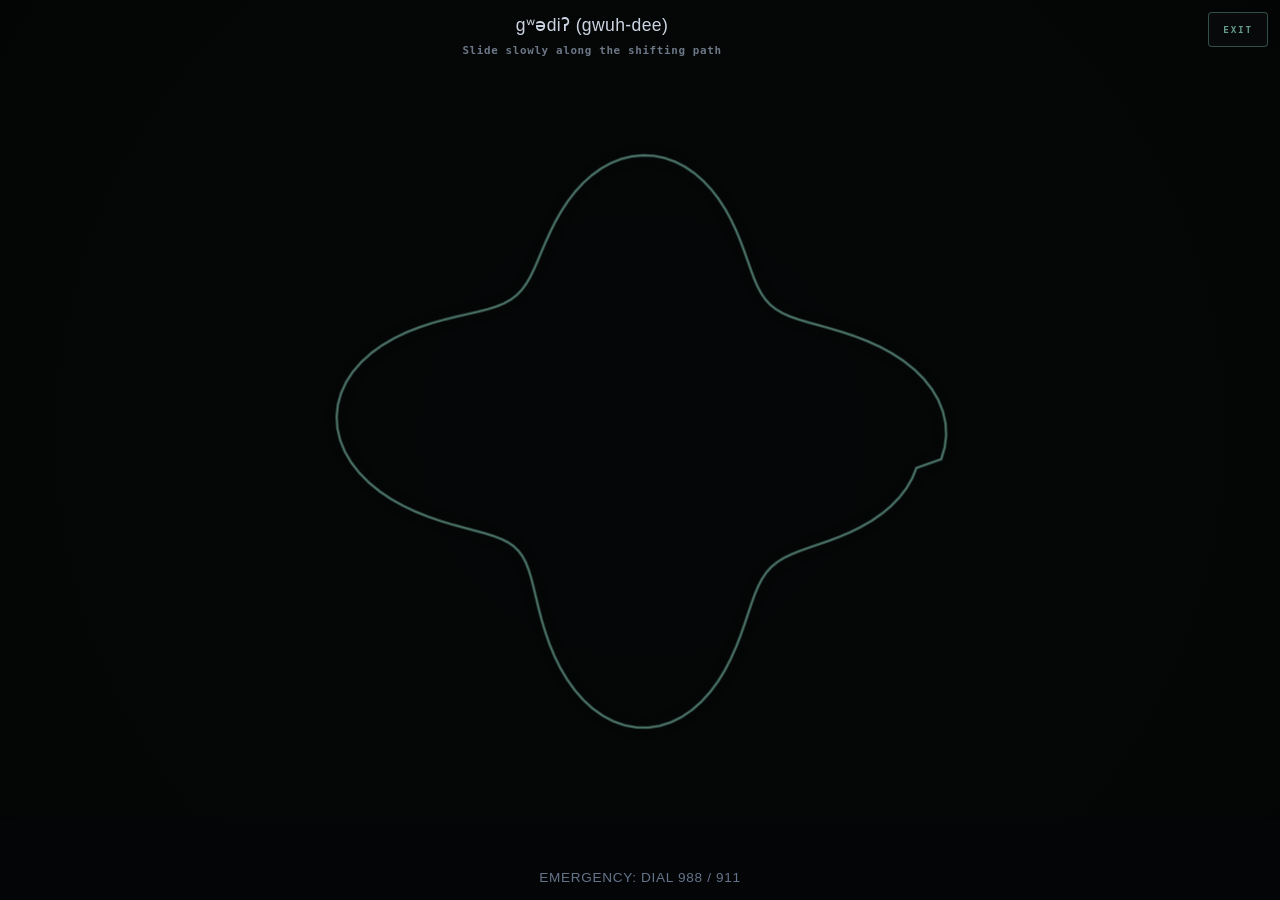
<file: protocols/gwədiʔ/index.html>
<!DOCTYPE html>
<html lang="en">
<head>
    <meta charset="UTF-8">
    <meta name="viewport" content="width=device-width, initial-scale=1.0, viewport-fit=cover">
    <title>gʷədiʔ — Micro-Interoceptive Focus</title>
    <meta name="theme-color" content="#040506">
    <meta name="apple-mobile-web-app-title" content="gʷədiʔ">
    <link rel="stylesheet" href="../../style.css">
    <style>
        :root {
            --mif-bg: #040506;
            --mif-bg-soft: #080a0c;
            --mif-path: rgba(92, 148, 132, 0.55);
            --mif-path-glow: rgba(72, 128, 112, 0.28);
            --mif-pulse: rgba(110, 168, 148, 0.72);
            --mif-text: rgba(160, 178, 168, 0.68);
            --mif-exit-border: rgba(92, 148, 132, 0.5);
            --emergency-footer-height: 80px;
        }

        *,
        *::before,
        *::after {
            box-sizing: border-box;
        }

        html,
        body {
            margin: 0;
            padding: 0;
            width: 100%;
            height: 100%;
            overflow: hidden;
            background: var(--mif-bg);
            color: var(--mif-text);
            font-family: ui-monospace, SFMono-Regular, Menlo, Monaco, Consolas, monospace;
            -webkit-tap-highlight-color: transparent;
        }

        .mif-page {
            position: fixed;
            inset: 0;
            display: flex;
            flex-direction: column;
            padding-bottom: 80px;
            background: var(--mif-bg);
        }

        .mif-exit {
            position: fixed;
            top: calc(env(safe-area-inset-top, 12px) + 12px);
            right: max(12px, env(safe-area-inset-right, 12px));
            z-index: 12000;
            border: 1.5px solid var(--mif-exit-border);
            background: rgba(8, 10, 12, 0.92);
            color: rgba(110, 168, 148, 0.92);
            padding: 11px 14px;
            font-size: 0.58rem;
            font-weight: 800;
            letter-spacing: 0.2em;
            text-decoration: none;
            font-family: inherit;
            border-radius: 4px;
            touch-action: manipulation;
        }

        .mif-exit:focus-visible {
            outline: 2px solid rgba(110, 168, 148, 0.85);
            outline-offset: 2px;
        }

        .mif-inst {
            position: fixed;
            top: calc(env(safe-area-inset-top, 12px) + 14px);
            left: max(16px, env(safe-area-inset-left, 0px));
            right: calc(max(20px, env(safe-area-inset-right, 0px)) + 5.75rem);
            margin: 0;
            z-index: 11999;
            pointer-events: none;
        }

        .mif-status {
            position: fixed;
            top: calc(env(safe-area-inset-top, 12px) + 2.75rem);
            left: max(16px, env(safe-area-inset-left, 0px));
            right: calc(max(20px, env(safe-area-inset-right, 0px)) + 5.75rem);
            margin: 0;
            z-index: 11998;
            font-size: clamp(0.58rem, 2.2vw, 0.68rem);
            line-height: 1.35;
            letter-spacing: 0.06em;
            font-weight: 600;
            text-align: center;
            color: rgba(148, 163, 184, 0.72);
            pointer-events: none;
        }

        .mif-shell {
            flex: 1;
            position: relative;
            width: 100%;
            min-height: 0;
            padding-top: calc(env(safe-area-inset-top, 0px) + 3.25rem);
            padding-bottom: 80px;
            overflow: hidden;
        }

        #mif-canvas {
            position: absolute;
            top: 0;
            left: 0;
            width: 100vw !important;
            height: 100vh !important;
            display: block;
            z-index: 1;
            touch-action: none;
            cursor: default;
            -webkit-user-select: none;
            user-select: none;
        }
    </style>
</head>
<body>
    <div class="mif-page" id="mif-page">
        <a class="mif-exit" href="../../" title="Return to dashboard">EXIT</a>
        <p class="mif-inst protocol-header" id="mif-inst" role="status">gʷədiʔ (gwuh-dee)</p>
        <p class="mif-status" id="mif-status" role="status">Slide slowly along the shifting path</p>

        <main class="mif-shell" id="mif-shell" aria-label="Micro-interoceptive focus touch canvas">
            <canvas id="mif-canvas" aria-hidden="true"></canvas>
        </main>

        <footer class="emergency-exit-bar emergency-exit-bar--global" aria-label="Crisis emergency resources — always available">
            <button type="button" class="emergency-exit-link" data-emergency-dial>Emergency: dial 988 / 911</button>
        </footer>
    </div>

    <script src="script.js"></script>
    <script>
        document.querySelector('[data-emergency-dial]')?.addEventListener('click', function () {
            var choice = window.confirm(
                'EMERGENCY CRISIS SUPPORT\n\nTap OK to dial 988 (Suicide & Crisis Lifeline).\nTap Cancel to dial 911 instead.'
            );
            window.location.href = 'tel:' + (choice ? '988' : '911');
        });
    </script>
</body>
</html>
</file>
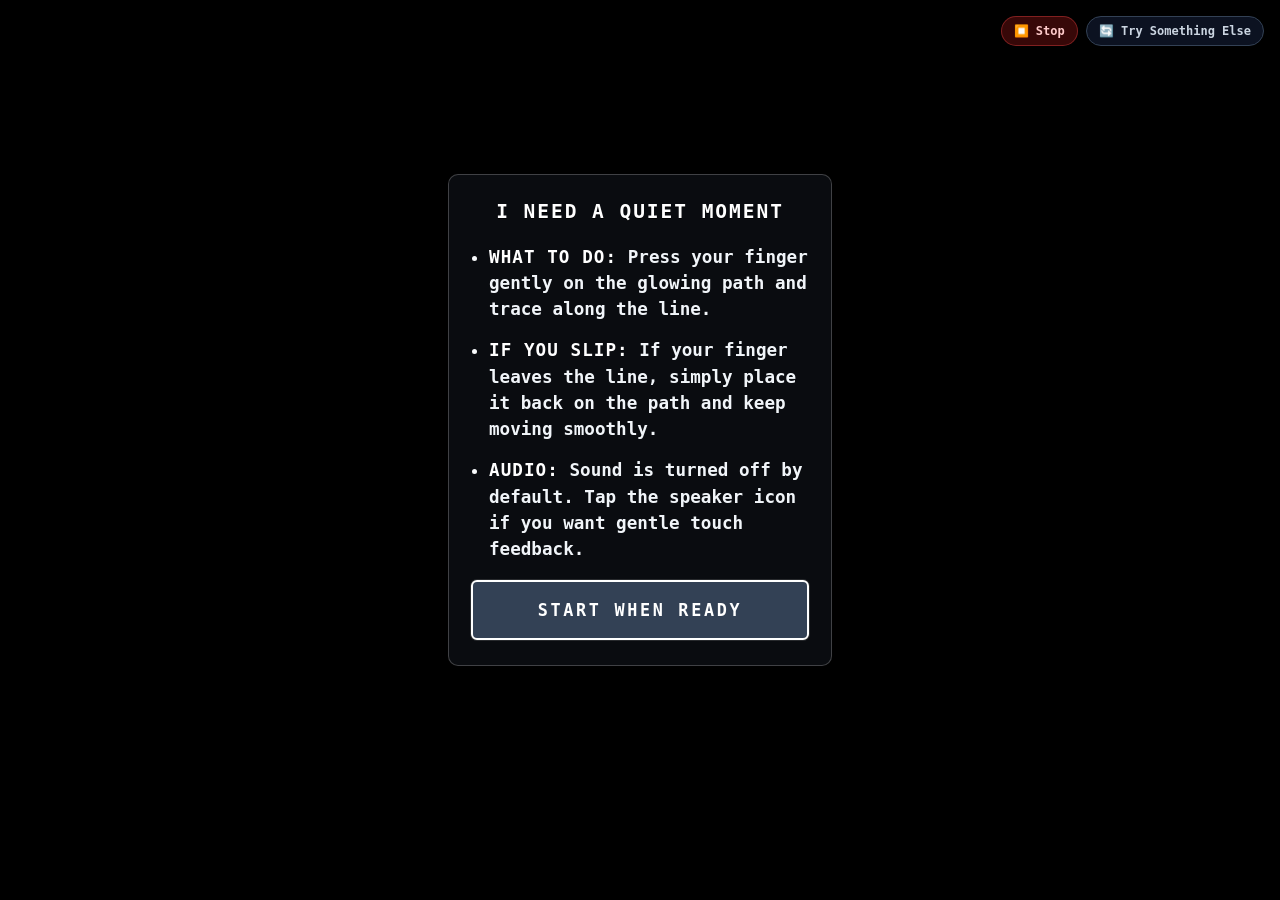
<file: protocols/mif/index.html>
<!DOCTYPE html>
<html lang="en">
<head>
    <meta charset="UTF-8">
    <meta name="viewport" content="width=device-width, initial-scale=1.0, viewport-fit=cover">
    <title>gʷədiʔ — Micro-Interoceptive Focus</title>
    <meta name="theme-color" content="#040506">
    <meta name="apple-mobile-web-app-title" content="gʷədiʔ">
    <link rel="stylesheet" href="../../style.css">
    <style>
        :root {
            --mif-bg: #040506;
            --mif-bg-soft: #080a0c;
            --mif-path: rgba(92, 148, 132, 0.55);
            --mif-path-glow: rgba(72, 128, 112, 0.28);
            --mif-pulse: rgba(110, 168, 148, 0.72);
            --mif-text: rgba(160, 178, 168, 0.68);
            --mif-exit-border: rgba(92, 148, 132, 0.5);
            --emergency-footer-height: 80px;
        }

        *,
        *::before,
        *::after {
            box-sizing: border-box;
        }

        html,
        body {
            margin: 0;
            padding: 0;
            width: 100%;
            height: 100%;
            overflow: hidden;
            background: var(--mif-bg);
            color: var(--mif-text);
            font-family: ui-monospace, SFMono-Regular, Menlo, Monaco, Consolas, monospace;
            -webkit-tap-highlight-color: transparent;
        }

        .mif-page {
            position: fixed;
            inset: 0;
            display: flex;
            flex-direction: column;
            padding-bottom: 80px;
            background: var(--mif-bg);
        }

        .mif-exit {
            position: fixed;
            top: calc(env(safe-area-inset-top, 12px) + 12px);
            right: max(12px, env(safe-area-inset-right, 12px));
            z-index: 12000;
            border: 1.5px solid var(--mif-exit-border);
            background: rgba(8, 10, 12, 0.92);
            color: rgba(110, 168, 148, 0.92);
            padding: 11px 14px;
            font-size: 0.58rem;
            font-weight: 800;
            letter-spacing: 0.2em;
            text-decoration: none;
            font-family: inherit;
            border-radius: 4px;
            touch-action: manipulation;
        }

        .mif-exit:focus-visible {
            outline: 2px solid rgba(110, 168, 148, 0.85);
            outline-offset: 2px;
        }

        .mif-inst {
            position: fixed;
            top: calc(env(safe-area-inset-top, 12px) + 14px);
            left: max(16px, env(safe-area-inset-left, 0px));
            right: calc(max(20px, env(safe-area-inset-right, 0px)) + 5.75rem);
            margin: 0;
            z-index: 11999;
            pointer-events: none;
        }

        .mif-status {
            position: fixed;
            top: calc(env(safe-area-inset-top, 12px) + 2.75rem);
            left: max(16px, env(safe-area-inset-left, 0px));
            right: calc(max(20px, env(safe-area-inset-right, 0px)) + 5.75rem);
            margin: 0;
            z-index: 11998;
            font-size: clamp(0.58rem, 2.2vw, 0.68rem);
            line-height: 1.35;
            letter-spacing: 0.06em;
            font-weight: 600;
            text-align: center;
            color: rgba(148, 163, 184, 0.72);
            pointer-events: none;
        }

        .mif-shell {
            flex: 1;
            position: relative;
            width: 100%;
            min-height: 0;
            padding-top: calc(env(safe-area-inset-top, 0px) + 3.25rem);
            padding-bottom: 80px;
            overflow: hidden;
        }

        #mif-canvas {
            position: absolute;
            top: 0;
            left: 0;
            width: 100vw !important;
            height: 100vh !important;
            display: block;
            z-index: 1;
            touch-action: none;
            cursor: default;
            -webkit-user-select: none;
            user-select: none;
        }

        .mif-onboarding-host {
            position: fixed;
            inset: 0;
            z-index: 12500;
            pointer-events: none;
        }

        .mif-onboarding-host .protocol-onboarding-overlay {
            pointer-events: auto;
        }
    </style>
</head>
<body>
    <div class="mif-page" id="mif-page">
        <button type="button" class="mif-exit stop-back-btn" id="mif-stop-back" title="Stop and go back">STOP &amp; BACK</button>
        <button type="button" id="gameplay-audio-toggle" class="gameplay-audio-toggle gameplay-theta-toggle" aria-pressed="false" aria-label="Sound off. Tap to turn on." title="Toggle optional sound">
            <span class="gameplay-theta-toggle-prefix" aria-hidden="true">♪</span>
            <span class="gameplay-theta-toggle-label">Sound</span>
            <span class="gameplay-theta-toggle-state" aria-hidden="true">OFF</span>
        </button>
        <p class="mif-inst protocol-header" id="mif-inst" role="status">Quiet moment</p>
        <p class="mif-status" id="mif-status" role="status">Read instructions — then start</p>

        <main class="mif-shell" id="mif-shell" aria-label="Quiet touch tracing canvas">
            <canvas id="mif-canvas" aria-hidden="true"></canvas>
        </main>

        <div id="mif-onboarding-host" class="mif-onboarding-host"></div>

        <div id="checkin-overlay" class="checkin-overlay hidden" aria-hidden="true">
            <section class="checkin-card" role="dialog" aria-modal="true" aria-labelledby="checkin-title">
                <h2 id="checkin-title" class="checkin-title">Did that help?</h2>
                <p class="checkin-sub">Optional — nothing is saved or shared.</p>
                <div class="checkin-choices">
                    <button type="button" class="checkin-choice" data-checkin="better">Feeling a bit better</button>
                    <button type="button" class="checkin-choice" data-checkin="switch">Try something else</button>
                    <button type="button" class="checkin-choice" data-checkin="break">I need a break</button>
                </div>
            </section>
        </div>

        <footer class="emergency-exit-bar emergency-exit-bar--global" aria-label="Crisis support — always available">
            <p class="crisis-footer-text">Need immediate support? Call or text 988 or 911. This app cannot send emergency help.</p>
            <button type="button" class="emergency-exit-link" data-emergency-dial>Call or text 988 / 911</button>
        </footer>
    </div>

    <script src="../../safety-control.js"></script>
    <script src="../onboarding/protocol-onboarding.js"></script>
    <script src="script.js"></script>
    <script>
        (function () {
            var soundOn = false;
            var toggle = document.getElementById('gameplay-audio-toggle');
            if (toggle) {
                toggle.addEventListener('click', function () {
                    soundOn = !soundOn;
                    toggle.setAttribute('aria-pressed', soundOn ? 'true' : 'false');
                    toggle.setAttribute('aria-label', soundOn ? 'Sound on. Tap to turn off.' : 'Sound off. Tap to turn on.');
                    var state = toggle.querySelector('.gameplay-theta-toggle-state');
                    if (state) state.textContent = soundOn ? 'ON' : 'OFF';
                    toggle.classList.toggle('gameplay-theta-toggle--on', soundOn);
                });
            }
            function showCheckIn() {
                var overlay = document.getElementById('checkin-overlay');
                if (!overlay) {
                    window.location.href = '../../';
                    return;
                }
                overlay.classList.remove('hidden');
                overlay.setAttribute('aria-hidden', 'false');
            }
            document.getElementById('mif-stop-back')?.addEventListener('click', showCheckIn);
            document.getElementById('checkin-overlay')?.addEventListener('click', function (e) {
                if (!e.target.closest('[data-checkin]')) return;
                /* Check-in answers are discarded — never saved. */
                window.location.href = '../../';
            });
            document.querySelector('[data-emergency-dial]')?.addEventListener('click', function () {
                var choice = window.confirm(
                    'Need support right now?\n\nTap OK to dial 988 (Lifeline).\nTap Cancel to dial 911 instead.'
                );
                window.location.href = 'tel:' + (choice ? '988' : '911');
            });

            var host = document.getElementById('mif-onboarding-host');
            if (host && window.ProtocolOnboarding && typeof window.ProtocolOnboarding.mount === 'function') {
                window.ProtocolOnboarding.mount(host, {
                    protocolKey: 'mif',
                    onStart: function () {
                        if (typeof window.engageMIFSession === 'function') {
                            window.engageMIFSession();
                        }
                    },
                    replace: true
                });
            }
        })();
    </script>
</body>
</html>
</file>
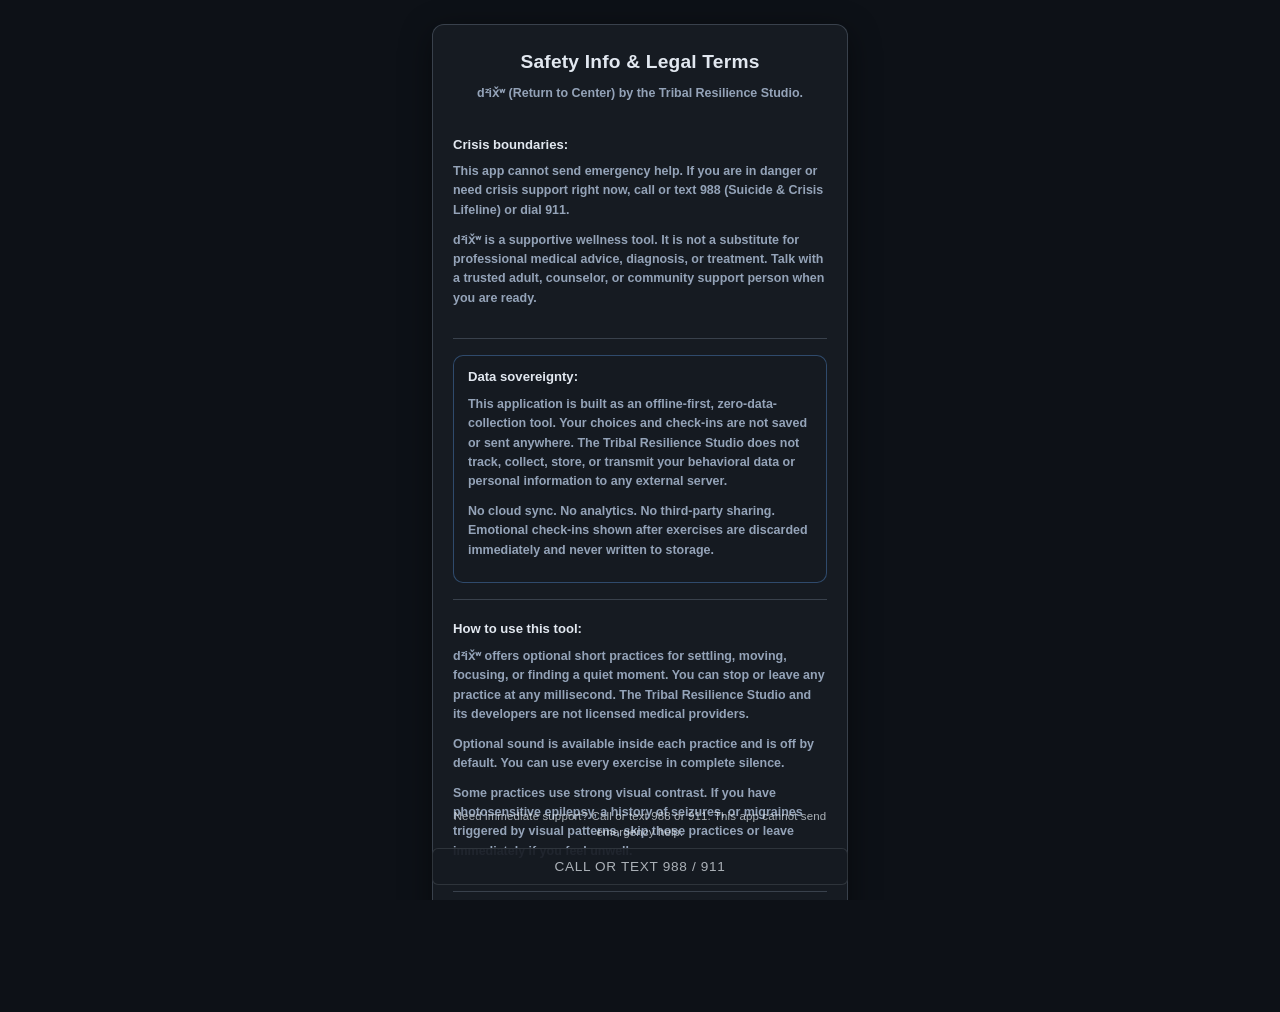
<file: legal.html>
<!DOCTYPE html>
<html lang="en">
<head>
    <meta charset="UTF-8">
    <meta name="viewport" content="width=device-width, initial-scale=1.0, viewport-fit=cover">
    <title>Safety Info &amp; Legal Terms — dᶻix̌ʷ</title>
    <meta name="theme-color" content="#0D1117">
    <link rel="stylesheet" href="style.css">
</head>
<body>
    <main class="onboarding-overlay legal-page" style="position:relative;min-height:100vh;padding:1.5rem 12px calc(5.5rem + env(safe-area-inset-bottom,0px));">
        <section class="master-init-card onboarding-card" style="max-width:26rem;margin:0 auto;">
            <header class="onboarding-header">
                <h1 class="onboarding-title">Safety Info &amp; Legal Terms</h1>
                <p class="onboarding-body" style="margin-top:0.5rem;text-align:center;">dᶻix̌ʷ (Return to Center) by the Tribal Resilience Studio.</p>
            </header>

            <div class="onboarding-legal">
                <section class="onboarding-section" aria-labelledby="legal-crisis-heading">
                    <h2 id="legal-crisis-heading" class="onboarding-section-heading">Crisis boundaries:</h2>
                    <p class="onboarding-body onboarding-body--emphasis">This app cannot send emergency help. If you are in danger or need crisis support right now, call or text 988 (Suicide &amp; Crisis Lifeline) or dial 911.</p>
                    <p class="onboarding-body">dᶻix̌ʷ is a supportive wellness tool. It is <strong>not</strong> a substitute for professional medical advice, diagnosis, or treatment. Talk with a trusted adult, counselor, or community support person when you are ready.</p>
                </section>

                <hr class="onboarding-divider" aria-hidden="true">

                <section class="onboarding-section onboarding-section--privacy" aria-labelledby="legal-privacy-heading">
                    <h2 id="legal-privacy-heading" class="onboarding-section-heading">Data sovereignty:</h2>
                    <p class="onboarding-body onboarding-body--emphasis">This application is built as an offline-first, zero-data-collection tool. Your choices and check-ins are not saved or sent anywhere. The Tribal Resilience Studio does not track, collect, store, or transmit your behavioral data or personal information to any external server.</p>
                    <p class="onboarding-body">No cloud sync. No analytics. No third-party sharing. Emotional check-ins shown after exercises are discarded immediately and never written to storage.</p>
                </section>

                <hr class="onboarding-divider" aria-hidden="true">

                <section class="onboarding-section" aria-labelledby="legal-use-heading">
                    <h2 id="legal-use-heading" class="onboarding-section-heading">How to use this tool:</h2>
                    <p class="onboarding-body">dᶻix̌ʷ offers optional short practices for settling, moving, focusing, or finding a quiet moment. You can stop or leave any practice at any millisecond. The Tribal Resilience Studio and its developers are not licensed medical providers.</p>
                    <p class="onboarding-body">Optional sound is available inside each practice and is off by default. You can use every exercise in complete silence.</p>
                    <p class="onboarding-body">Some practices use strong visual contrast. If you have photosensitive epilepsy, a history of seizures, or migraines triggered by visual patterns, skip those practices or leave immediately if you feel unwell.</p>
                </section>

                <hr class="onboarding-divider" aria-hidden="true">

                <section class="onboarding-section" aria-labelledby="legal-liability-heading">
                    <h2 id="legal-liability-heading" class="onboarding-section-heading">Limitation of liability:</h2>
                    <p class="onboarding-body">By using this software, you acknowledge that the Tribal Resilience Studio provides it &ldquo;as is.&rdquo; You agree to assume all risk associated with its use, and the Tribal Resilience Studio holds no liability for outcomes related to the use or inability to use this software.</p>
                    <p class="onboarding-body"><a href="terms.html">Full terms of use</a>.</p>
                </section>
            </div>

            <p style="margin:1.25rem 0 0;text-align:center;">
                <a href="index.html" class="master-init-btn onboarding-enter-btn">Return to dᶻix̌ʷ</a>
            </p>
        </section>
    </main>

    <footer id="emergency-bypass-footer" class="emergency-exit-bar emergency-exit-bar--global home-footer" aria-label="Crisis support — always available">
        <p class="crisis-footer-text">Need immediate support? Call or text 988 or 911. This app cannot send emergency help.</p>
        <button type="button" class="emergency-exit-link" data-emergency-dial>Call or text 988 / 911</button>
    </footer>

    <script>
        document.querySelector('[data-emergency-dial]')?.addEventListener('click', function () {
            var choice = window.confirm(
                'Need support right now?\n\nTap OK to dial 988 (Lifeline).\nTap Cancel to dial 911 instead.'
            );
            window.location.href = 'tel:' + (choice ? '988' : '911');
        });
    </script>
</body>
</html>
</file>
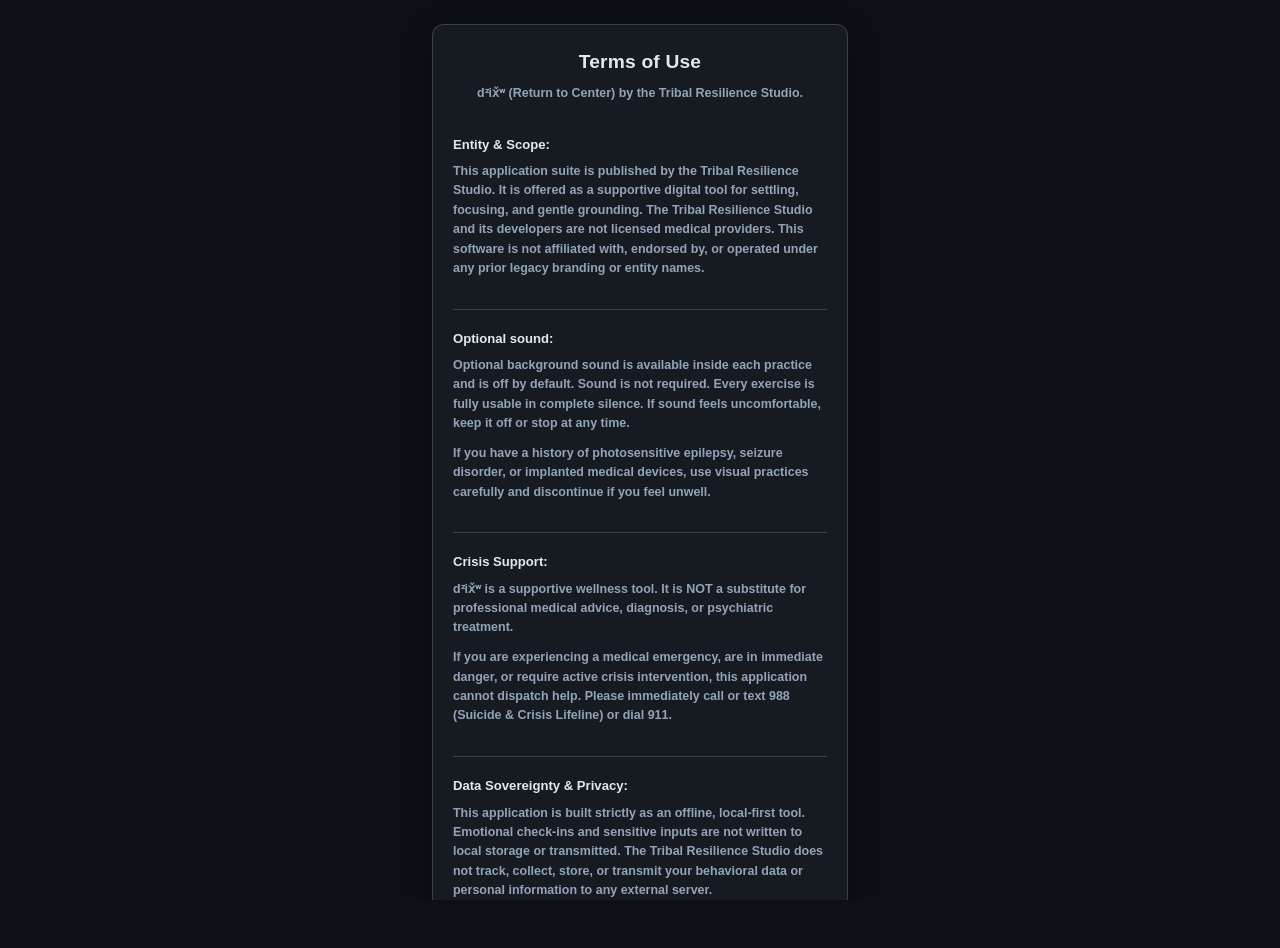
<file: terms.html>
<!DOCTYPE html>
<html lang="en">
<head>
    <meta charset="UTF-8">
    <meta name="viewport" content="width=device-width, initial-scale=1.0, viewport-fit=cover">
    <title>Terms of Use — dᶻix̌ʷ (Return to Center)</title>
    <meta name="theme-color" content="#0D1117">
    <link rel="stylesheet" href="style.css">
</head>
<body>
    <main class="onboarding-overlay" style="position:relative;min-height:100vh;padding:1.5rem 12px calc(1.5rem + env(safe-area-inset-bottom,0px));">
        <section class="master-init-card onboarding-card" style="max-width:26rem;margin:0 auto;">
            <header class="onboarding-header">
                <h1 class="onboarding-title">Terms of Use</h1>
                <p class="onboarding-body" style="margin-top:0.5rem;text-align:center;">dᶻix̌ʷ (Return to Center) by the Tribal Resilience Studio.</p>
            </header>

            <div class="onboarding-legal">
                <section class="onboarding-section" aria-labelledby="terms-entity-heading">
                    <h2 id="terms-entity-heading" class="onboarding-section-heading">Entity &amp; Scope:</h2>
                    <p class="onboarding-body">This application suite is published by the <strong>Tribal Resilience Studio</strong>. It is offered as a supportive digital tool for settling, focusing, and gentle grounding. The Tribal Resilience Studio and its developers are not licensed medical providers. This software is not affiliated with, endorsed by, or operated under any prior legacy branding or entity names.</p>
                </section>

                <hr class="onboarding-divider" aria-hidden="true">

                <section class="onboarding-section" aria-labelledby="terms-audio-heading">
                    <h2 id="terms-audio-heading" class="onboarding-section-heading">Optional sound:</h2>
                    <p class="onboarding-body">Optional background sound is available inside each practice and is <strong>off by default</strong>. Sound is not required. Every exercise is fully usable in complete silence. If sound feels uncomfortable, keep it off or stop at any time.</p>
                    <p class="onboarding-body onboarding-body--emphasis">If you have a history of photosensitive epilepsy, seizure disorder, or implanted medical devices, use visual practices carefully and discontinue if you feel unwell.</p>
                </section>

                <hr class="onboarding-divider" aria-hidden="true">

                <section class="onboarding-section" aria-labelledby="terms-crisis-heading">
                    <h2 id="terms-crisis-heading" class="onboarding-section-heading">Crisis Support:</h2>
                    <p class="onboarding-body">dᶻix̌ʷ is a supportive wellness tool. It is <strong>NOT</strong> a substitute for professional medical advice, diagnosis, or psychiatric treatment.</p>
                    <p class="onboarding-body onboarding-body--emphasis">If you are experiencing a medical emergency, are in immediate danger, or require active crisis intervention, this application cannot dispatch help. Please immediately call or text 988 (Suicide &amp; Crisis Lifeline) or dial 911.</p>
                </section>

                <hr class="onboarding-divider" aria-hidden="true">

                <section class="onboarding-section" aria-labelledby="terms-privacy-heading">
                    <h2 id="terms-privacy-heading" class="onboarding-section-heading">Data Sovereignty &amp; Privacy:</h2>
                    <p class="onboarding-body">This application is built strictly as an offline, local-first tool. Emotional check-ins and sensitive inputs are not written to local storage or transmitted. The Tribal Resilience Studio does not track, collect, store, or transmit your behavioral data or personal information to any external server.</p>
                </section>

                <hr class="onboarding-divider" aria-hidden="true">

                <section class="onboarding-section" aria-labelledby="terms-liability-heading">
                    <h2 id="terms-liability-heading" class="onboarding-section-heading">Limitation of Liability:</h2>
                    <p class="onboarding-body">By using this software, you acknowledge that the Tribal Resilience Studio provides it &ldquo;as is.&rdquo; You agree to assume all risk associated with its use, and the Tribal Resilience Studio is fully indemnified and holds no liability for any outcomes related to the use or inability to use this software.</p>
                </section>
            </div>

            <p style="margin:1.25rem 0 0;text-align:center;">
                <a href="legal.html" class="master-init-btn onboarding-enter-btn" style="margin-bottom:0.75rem;display:inline-block;">Safety Info &amp; Legal Terms</a>
                <br>
                <a href="index.html" class="master-init-btn onboarding-enter-btn">Return to dᶻix̌ʷ</a>
            </p>
        </section>
    </main>
</body>
</html>
</file>
<file: style.css>
:root {
    /* Light mode — accessible clinical palette */
    --bg-page: #f8fafc;
    --bg-surface: #ffffff;
    --bg-subtle: #f1f5f9;
    --text-primary: #0f172a;
    --text-secondary: #475569;
    --text-muted: #64748b;
    --healing-blue: #2563eb;
    --healing-blue-bright: #3b82f6;
    --healing-blue-soft: rgba(37, 99, 235, 0.1);
    --healing-blue-ring: rgba(37, 99, 235, 0.35);
    --border-subtle: #e2e8f0;
    --border-strong: #cbd5e1;
    --shadow-sm: 0 1px 2px rgba(15, 23, 42, 0.06), 0 1px 3px rgba(15, 23, 42, 0.08);
    --shadow-md: 0 4px 14px rgba(15, 23, 42, 0.08);
    --shadow-tile: 0 1px 3px rgba(15, 23, 42, 0.07), 0 2px 8px rgba(15, 23, 42, 0.05);
    --overlay-scrim: rgba(248, 250, 252, 0.92);
    --neon-teal: #0d9488;
    --glow-white: #ffffff;
    --purpose-blue: var(--healing-blue);
    --warning-red: #dc2626;
    --alert: var(--warning-red);
    --emergency-footer-height: 110px;
    --emergency-footer-gap: 12px;
    --emergency-footer-reserve: calc(var(--emergency-footer-height) + var(--emergency-footer-gap));
    /* Legacy aliases */
    --bg-black: var(--bg-page);
    --teal: var(--neon-teal);
    --blue: var(--healing-blue);
    /* dᶻix̌ʷ (OBD) — clinical OKN background velocity clamps */
    --obd-gradient-cycle: 24s;
    --obd-ripple-cycle-primary: 24s;
    --obd-ripple-cycle-secondary: 24s;
    /* Low-stimulation dark onboarding / disclaimer palette */
    --onboarding-bg: #0d1117;
    --onboarding-bg-deep: #000000;
    --onboarding-surface: #161b22;
    --onboarding-text: #e2e8f0;
    --onboarding-text-muted: #94a3b8;
    --onboarding-border: rgba(148, 163, 184, 0.28);
    --onboarding-accent-border: rgba(96, 165, 250, 0.35);
}

html,
body {
    margin: 0;
    padding: 0;
    box-sizing: border-box;
    height: 100vh;
    height: 100dvh;
    overflow: hidden;
}

body {
    background-color: var(--bg-page);
    display: flex;
    justify-content: center;
    font-family: -apple-system, BlinkMacSystemFont, 'Segoe UI', sans-serif;
    color: var(--text-primary);
    overflow-x: hidden;
}

body:has(.onboarding-overlay),
body:has(.master-init-overlay) {
    background-color: var(--onboarding-bg);
    color: var(--onboarding-text);
}

body:has(#dashboard:not(.hidden)) {
    background-color: #0d1117;
    color: #e6edf3;
    height: 100vh;
    height: 100dvh;
    overflow: hidden;
}

/* Protocol viewport — true edge-to-edge black canvas shell */
html.protocol-viewport-active,
html.protocol-viewport-active body {
    background-color: #000000 !important;
    margin: 0;
    padding: 0;
    width: 100vw;
    height: 100vh;
    height: 100dvh;
    overflow: hidden;
}

#dashboard {
    display: flex;
    flex-direction: column;
    align-items: center;
    justify-content: center;
    gap: 0.75rem;
    padding: 12px 16px calc(var(--emergency-footer-reserve) + 0.5rem);
    width: 100%;
    height: 100vh;
    height: 100dvh;
    max-height: 100vh;
    max-height: 100dvh;
    overflow: hidden;
    background: #0d1117;
    color: #e6edf3;
    box-sizing: border-box;
}

.app-brand {
    width: 100%;
    max-width: 22rem;
    margin: 0 auto 0.5rem;
    display: flex;
    flex-direction: column;
    align-items: center;
    gap: 0.35rem;
    justify-content: center;
}

.app-brand-title {
    margin: 0;
    font-size: clamp(1.05rem, 4.2vw, 1.35rem);
    font-weight: 800;
    letter-spacing: 0.02em;
    text-indent: 0;
    text-transform: none;
    text-align: center;
    color: var(--text-primary);
    font-family: ui-monospace, SFMono-Regular, Menlo, Monaco, Consolas, monospace;
    line-height: 1.35;
}

.app-brand-logo {
    width: 100%;
    max-width: 150px;
    height: auto;
    display: block;
    object-fit: contain;
    user-select: none;
    pointer-events: none;
}

#dashboard .app-brand {
    display: flex;
    flex-direction: column;
    justify-content: center;
    align-items: center;
    width: 100%;
    max-width: none;
    margin: 0 auto;
    padding: 0;
    background: transparent !important;
    border: none;
    box-shadow: none;
    gap: 0.35rem;
    flex-shrink: 0;
}

#dashboard .app-brand-logo {
    display: block;
    margin: 0 auto;
    width: auto;
    max-width: 120px;
    height: auto;
    filter: invert(1);
    mix-blend-mode: screen;
    background: transparent;
}

.protocol-card {
    background: var(--bg-surface);
    border: 1.5px solid var(--border-strong);
    padding: 35px 20px;
    width: 85%;
    max-width: 400px;
    text-align: center;
    border-radius: 8px;
    cursor: pointer;
    color: var(--text-primary);
    box-shadow: var(--shadow-md);
    transition:
        border-color 0.15s ease,
        box-shadow 0.15s ease;
}

.protocol-card:hover {
    border-color: var(--healing-blue-bright);
    box-shadow:
        var(--shadow-md),
        0 0 0 1px var(--healing-blue-soft);
}

.protocol-card--warning {
    border-color: var(--border-strong);
    box-shadow: var(--shadow-md), inset 0 0 0 1px rgba(220, 38, 38, 0.08);
}

.protocol-warning-note {
    font-size: 0.58rem;
    line-height: 1.4;
    letter-spacing: 0.04em;
    color: var(--warning-red);
    margin: 14px 0 0;
    padding-top: 10px;
    border-top: 1px solid rgba(220, 38, 38, 0.2);
    text-transform: none;
}

.callsign {
    font-size: 2.8rem;
    font-weight: 900;
    letter-spacing: 8px;
    margin: 0;
    color: var(--text-primary);
    text-shadow: none;
}

.term {
    font-size: 0.6rem;
    letter-spacing: 3px;
    color: var(--text-muted);
    text-transform: uppercase;
    margin-bottom: 10px;
}

.purpose {
    color: var(--text-secondary);
    font-family: monospace;
    font-size: 0.7rem;
    margin-top: 15px;
    border-top: 1px solid var(--border-subtle);
    padding-top: 10px;
}

#viewport {
    position: fixed;
    top: 0;
    left: 0;
    width: 100vw;
    height: 100vh;
    height: 100dvh;
    min-height: 100vh;
    background: var(--bg-page);
    display: flex;
    flex-direction: column;
    justify-content: center;
    align-items: center;
    z-index: 1000;
    box-sizing: border-box;
    padding-top: env(safe-area-inset-top, 32px);
    padding-bottom: calc(env(safe-area-inset-bottom, 0px) + var(--emergency-footer-reserve));
}

#viewport:not(.hidden) {
    background-color: #000000 !important;
    margin: 0;
    padding: 0;
    width: 100vw;
    height: 100vh;
    height: 100dvh;
    overflow: hidden;
    justify-content: stretch;
    align-items: stretch;
}

.instruction-bar {
    position: fixed;
    top: calc(env(safe-area-inset-top, 32px) + 52px);
    left: max(16px, env(safe-area-inset-left, 0px));
    right: calc(max(20px, env(safe-area-inset-right, 0px)) + 5.75rem);
    margin: 0;
    color: var(--healing-blue);
    font-family: monospace;
    font-size: clamp(0.74rem, 2.8vw, 0.88rem);
    line-height: 1.35;
    letter-spacing: 1px;
    font-weight: 800;
    text-align: center;
    pointer-events: none;
    z-index: 12001;
}

#viewport:not(.hidden) .instruction-bar {
    position: absolute;
    top: 20px;
    left: max(16px, env(safe-area-inset-left, 0px));
    right: calc(max(20px, env(safe-area-inset-right, 0px)) + 5.75rem);
    z-index: 1000;
    background: transparent !important;
    color: rgba(255, 255, 255, 0.88);
}

/* Universal top-center protocol title — Lushootseed word + phonetic helper */
.protocol-header {
    position: fixed;
    top: calc(env(safe-area-inset-top, 32px) + 12px);
    left: max(16px, env(safe-area-inset-left, 0px));
    right: calc(max(20px, env(safe-area-inset-right, 0px)) + 5.75rem);
    margin: 0;
    padding: 0;
    font-family: -apple-system, BlinkMacSystemFont, 'Segoe UI', sans-serif;
    font-size: clamp(0.92rem, 2.6vw, 1.1rem);
    font-weight: 500;
    line-height: 1.35;
    letter-spacing: 0.02em;
    text-align: center;
    color: #cbd5e1;
    pointer-events: none;
    z-index: 12001;
    overflow-wrap: anywhere;
}

#viewport:not(.hidden) .protocol-header {
    position: absolute;
    top: calc(env(safe-area-inset-top, 0px) + 10px);
    left: max(16px, env(safe-area-inset-left, 0px));
    right: calc(max(20px, env(safe-area-inset-right, 0px)) + 5.75rem);
    z-index: 1000;
    background: transparent !important;
}

.exit-btn {
    position: fixed;
    top: calc(env(safe-area-inset-top, 32px) + 12px);
    right: max(12px, env(safe-area-inset-right, 12px));
    z-index: 12000;
    border: 1.5px solid var(--healing-blue);
    background: var(--bg-surface);
    color: var(--healing-blue);
    padding: 11px 14px;
    font-size: 0.58rem;
    font-weight: 800;
    letter-spacing: 0.2em;
    cursor: pointer;
    font-family: ui-monospace, SFMono-Regular, Menlo, Monaco, Consolas, monospace;
    box-shadow: var(--shadow-sm);
    border-radius: 4px;
}

#viewport:not(.hidden) .exit-btn {
    position: absolute;
    top: 20px;
    right: max(12px, env(safe-area-inset-right, 12px));
    z-index: 1000;
    background: transparent !important;
    border-color: rgba(255, 255, 255, 0.55);
    color: rgba(255, 255, 255, 0.92);
    box-shadow: none;
}

.exit-btn:hover {
    background: var(--healing-blue-soft);
    border-color: var(--healing-blue-bright);
    color: var(--healing-blue);
}

#viewport:not(.hidden) .exit-btn:hover {
    background: transparent !important;
    border-color: rgba(255, 255, 255, 0.85);
    color: #ffffff;
}

/* Mid-session theta wave toggle — fixed in gameplay viewport, low-impact sensory layout */
.gameplay-theta-toggle {
    position: absolute;
    top: calc(env(safe-area-inset-top, 0px) + 3.65rem);
    right: max(10px, env(safe-area-inset-right, 10px));
    z-index: 1001;
    display: inline-flex;
    align-items: center;
    gap: 0.35rem;
    margin: 0;
    padding: 0.42rem 0.55rem;
    min-height: 2rem;
    min-width: 2.75rem;
    border: 1px solid rgba(148, 163, 184, 0.28);
    border-radius: 999px;
    background: rgba(0, 0, 0, 0.28);
    color: rgba(148, 163, 184, 0.78);
    font-family: ui-monospace, SFMono-Regular, Menlo, Monaco, Consolas, monospace;
    font-size: 0.52rem;
    font-weight: 700;
    letter-spacing: 0.1em;
    text-transform: uppercase;
    line-height: 1;
    cursor: pointer;
    touch-action: manipulation;
    -webkit-tap-highlight-color: transparent;
    backdrop-filter: blur(4px);
    -webkit-backdrop-filter: blur(4px);
    opacity: 0.72;
    transition: opacity 0.15s ease, border-color 0.15s ease, color 0.15s ease, background 0.15s ease;
}

.gameplay-theta-toggle:hover,
.gameplay-theta-toggle:focus-visible {
    opacity: 1;
    border-color: rgba(148, 163, 184, 0.5);
    color: rgba(226, 232, 240, 0.95);
    background: rgba(0, 0, 0, 0.42);
    outline: none;
}

.gameplay-theta-toggle:focus-visible {
    box-shadow: 0 0 0 2px rgba(96, 165, 250, 0.45);
}

.gameplay-theta-toggle--on {
    border-color: rgba(45, 212, 191, 0.38);
    color: rgba(153, 246, 228, 0.88);
}

.gameplay-theta-toggle--on .gameplay-theta-toggle-prefix {
    color: rgba(45, 212, 191, 0.95);
}

.gameplay-theta-toggle-prefix {
    font-size: 0.72rem;
    font-weight: 800;
    line-height: 1;
    opacity: 0.9;
}

.gameplay-theta-toggle-label {
    display: none;
}

@media (min-width: 380px) {
    .gameplay-theta-toggle-label {
        display: inline;
    }
}

.gameplay-theta-toggle-state {
    font-weight: 800;
}

.hidden {
    display: none !important;
    pointer-events: none;
}

.master-init-overlay {
    position: relative;
    width: 100vw !important;
    max-width: 100vw !important;
    overflow-x: hidden !important;
    overflow-y: auto !important;
    z-index: 11000;
    display: flex;
    align-items: flex-start;
    justify-content: center;
    padding: 20px 16px calc(20px + env(safe-area-inset-bottom, 0px));
    background: var(--onboarding-bg);
    box-sizing: border-box;
    min-height: 100vh;
    min-height: 100dvh;
    max-height: 100vh;
    max-height: 100dvh;
    -webkit-overflow-scrolling: touch;
    touch-action: pan-y;
    overscroll-behavior-x: none;
}

.onboarding-overlay {
    width: 100vw !important;
    max-width: 100vw !important;
    overflow-x: hidden !important;
    overflow-y: auto !important;
    position: relative;
    background: var(--onboarding-bg);
    padding-bottom: calc(5.5rem + env(safe-area-inset-bottom, 0px));
    touch-action: pan-y;
    overscroll-behavior-x: none;
}

html:has(#master-init-overlay:not(.hidden)),
html:has(body > main.onboarding-overlay),
body:has(#master-init-overlay:not(.hidden)),
body:has(> main.onboarding-overlay) {
    width: 100vw !important;
    max-width: 100vw !important;
    overflow-x: hidden !important;
    position: relative;
}

.master-init-card {
    width: 100%;
    max-width: 32rem;
    padding: 1.5rem 1.25rem 1.35rem;
    border: 1px solid var(--onboarding-border);
    border-radius: 12px;
    background: var(--onboarding-surface);
    box-shadow: 0 8px 32px rgba(0, 0, 0, 0.45);
    display: flex;
    flex-direction: column;
    gap: 18px;
    box-sizing: border-box;
    margin: auto 0;
}

.onboarding-card {
    color: var(--onboarding-text);
}

.onboarding-header {
    margin: 0;
}

.onboarding-title {
    margin: 0;
    color: var(--onboarding-text);
    font-size: clamp(1rem, 4.2vw, 1.2rem);
    font-weight: 800;
    line-height: 1.4;
    text-align: center;
    letter-spacing: 0.01em;
}

.onboarding-legal {
    display: flex;
    flex-direction: column;
    gap: 0;
}

.onboarding-section {
    padding: 4px 0;
}

.onboarding-section--privacy {
    padding: 12px 14px;
    border: 1px solid var(--onboarding-accent-border);
    border-radius: 10px;
    background: rgba(22, 27, 34, 0.85);
}

.onboarding-section-heading {
    margin: 0 0 0.55rem;
    color: var(--onboarding-text);
    font-size: 0.82rem;
    font-weight: 800;
    line-height: 1.35;
}

.onboarding-body {
    margin: 0 0 0.65rem;
    color: var(--onboarding-text-muted);
    font-size: 0.78rem;
    font-weight: 600;
    line-height: 1.55;
}

.onboarding-body a {
    color: var(--onboarding-text);
    text-decoration: underline;
    text-underline-offset: 2px;
}

.onboarding-body--emphasis {
    font-weight: 800;
}

.onboarding-divider {
    margin: 1rem 0;
    border: 0;
    border-top: 1px solid var(--onboarding-border);
}

.onboarding-audio-panel {
    display: flex;
    flex-direction: column;
    gap: 10px;
    padding: 14px 14px 12px;
    border: 1px solid var(--onboarding-border);
    border-radius: 10px;
    background: rgba(22, 27, 34, 0.65);
}

.onboarding-toggle {
    display: flex;
    align-items: flex-start;
    gap: 12px;
    cursor: pointer;
    user-select: none;
}

.onboarding-toggle-input {
    position: absolute;
    opacity: 0;
    width: 1px;
    height: 1px;
    pointer-events: none;
}

.onboarding-toggle-switch {
    flex-shrink: 0;
    position: relative;
    width: 2.65rem;
    height: 1.45rem;
    margin-top: 0.1rem;
    border-radius: 999px;
    background: rgba(148, 163, 184, 0.35);
    transition: background 0.18s ease;
}

.onboarding-toggle-switch::after {
    content: '';
    position: absolute;
    top: 2px;
    left: 2px;
    width: 1.1rem;
    height: 1.1rem;
    border-radius: 50%;
    background: #e2e8f0;
    box-shadow: 0 1px 3px rgba(0, 0, 0, 0.35);
    transition: transform 0.18s ease;
}

.onboarding-toggle-input:checked + .onboarding-toggle-switch {
    background: rgba(96, 165, 250, 0.45);
}

.onboarding-toggle-input:checked + .onboarding-toggle-switch::after {
    transform: translateX(1.2rem);
}

.onboarding-toggle-input:focus-visible + .onboarding-toggle-switch {
    outline: 2px solid rgba(96, 165, 250, 0.55);
    outline-offset: 2px;
}

.onboarding-toggle-label {
    color: var(--onboarding-text);
    font-size: 0.8rem;
    font-weight: 800;
    line-height: 1.4;
}

.onboarding-frequency-label {
    margin: 2px 0 0;
    color: var(--onboarding-text-muted);
    font-size: 0.68rem;
    font-weight: 800;
    letter-spacing: 0.06em;
    text-transform: uppercase;
}

.onboarding-frequency-select {
    width: 100%;
    padding: 10px 12px;
    border: 1px solid var(--onboarding-border);
    border-radius: 8px;
    background: var(--onboarding-bg);
    color: var(--onboarding-text);
    font-size: 0.76rem;
    font-weight: 700;
    line-height: 1.35;
    font-family: inherit;
    cursor: pointer;
    box-sizing: border-box;
}

.onboarding-frequency-select:disabled {
    opacity: 0.45;
    cursor: not-allowed;
    border-color: var(--onboarding-border);
}

.onboarding-frequency-hint {
    margin: 0;
    color: var(--onboarding-text-muted);
    font-size: 0.68rem;
    line-height: 1.4;
}

.onboarding-enter-btn {
    margin-top: 2px;
}

a.onboarding-enter-btn,
button.onboarding-enter-btn {
    display: inline-block;
    width: 100%;
    box-sizing: border-box;
    text-align: center;
    text-decoration: none;
}

.master-init-kicker {
    margin: 0;
    color: var(--onboarding-text-muted);
    font-size: 0.58rem;
    font-weight: 800;
    letter-spacing: 0.24em;
    text-align: center;
    text-transform: uppercase;
    font-family: ui-monospace, SFMono-Regular, Menlo, Monaco, Consolas, monospace;
}

.headphone-required-notice {
    padding: 14px 15px;
    border: 1px solid var(--onboarding-border);
    border-radius: 10px;
    background: rgba(22, 27, 34, 0.65);
    color: var(--onboarding-text);
    box-shadow: none;
}

.headphone-required-title {
    margin: 0;
    color: var(--onboarding-text);
    font-size: clamp(0.82rem, 3.4vw, 0.96rem);
    font-weight: 900;
    line-height: 1.35;
    letter-spacing: 0.08em;
    text-align: center;
    text-transform: uppercase;
    font-family: ui-monospace, SFMono-Regular, Menlo, Monaco, Consolas, monospace;
}

.headphone-required-sub {
    margin: 8px 0 0;
    color: var(--onboarding-text-muted);
    font-size: 0.72rem;
    line-height: 1.45;
    text-align: center;
}

.master-init-btn {
    width: 100%;
    min-height: 3rem;
    padding: 13px 16px;
    border: 1px solid var(--onboarding-accent-border);
    border-radius: 8px;
    background: transparent;
    color: var(--onboarding-text);
    cursor: pointer;
    font-size: 0.68rem;
    font-weight: 800;
    letter-spacing: 0.14em;
    text-transform: uppercase;
    font-family: ui-monospace, SFMono-Regular, Menlo, Monaco, Consolas, monospace;
    box-shadow: none;
    touch-action: manipulation;
    -webkit-tap-highlight-color: transparent;
}

.master-init-btn:hover {
    border-color: rgba(148, 163, 184, 0.55);
    background: rgba(22, 27, 34, 0.85);
    color: var(--onboarding-text);
}

.master-init-btn:active {
    transform: scale(0.99);
}

.scanlines {
    position: fixed;
    top: 0;
    left: 0;
    width: 100%;
    height: 100%;
    background: linear-gradient(rgba(248, 250, 252, 0) 50%, rgba(15, 23, 42, 0.015) 50%);
    background-size: 100% 4px;
    pointer-events: none;
    z-index: 9999;
    opacity: 0.35;
}

.master-start-overlay {
    position: fixed;
    inset: 0;
    z-index: 13000;
    display: flex;
    align-items: center;
    justify-content: center;
    padding: 24px;
    background:
        radial-gradient(circle at top, rgba(37, 99, 235, 0.08), transparent 34rem),
        var(--bg-page);
    color: var(--text-primary);
    opacity: 1;
    pointer-events: all;
    transition:
        opacity 0.55s ease,
        visibility 0.55s ease;
}

.master-start-overlay--exiting {
    opacity: 0;
    visibility: hidden;
    pointer-events: none;
}

.master-start-card {
    width: min(100%, 28rem);
    padding: clamp(1.35rem, 5vw, 2rem);
    display: flex;
    flex-direction: column;
    align-items: center;
    gap: 1rem;
    border: 1px solid var(--border-subtle);
    border-radius: 16px;
    background: rgba(255, 255, 255, 0.92);
    box-shadow: var(--shadow-md);
    text-align: center;
}

.master-start-kicker {
    margin: 0;
    color: var(--healing-blue);
    font-family: ui-monospace, SFMono-Regular, Menlo, Monaco, Consolas, monospace;
    font-size: 0.6rem;
    font-weight: 800;
    letter-spacing: 0.24em;
    text-transform: uppercase;
}

.master-start-button {
    width: 100%;
    padding: 1rem 1.15rem;
    border: 1.5px solid var(--healing-blue);
    border-radius: 10px;
    background: var(--healing-blue);
    color: #ffffff;
    cursor: pointer;
    font-family: ui-monospace, SFMono-Regular, Menlo, Monaco, Consolas, monospace;
    font-size: clamp(0.72rem, 2.9vw, 0.94rem);
    font-weight: 900;
    letter-spacing: 0.08em;
    line-height: 1.35;
    box-shadow: 0 12px 28px rgba(37, 99, 235, 0.18);
    touch-action: manipulation;
    transition:
        background 0.15s ease,
        border-color 0.15s ease,
        transform 0.08s ease,
        box-shadow 0.15s ease;
}

.master-start-button:hover {
    background: var(--healing-blue-bright);
    border-color: var(--healing-blue-bright);
    box-shadow: 0 16px 34px rgba(37, 99, 235, 0.22);
}

.master-start-button:active {
    transform: scale(0.985);
}

.master-start-button:disabled {
    cursor: wait;
    opacity: 0.75;
}

.master-start-subtext {
    max-width: 22rem;
    margin: 0;
    color: var(--text-secondary);
    font-size: 0.86rem;
    line-height: 1.5;
}

#protocol-stage {
    flex: 1;
    align-self: stretch;
    width: 100%;
    min-height: 0;
    display: flex;
    justify-content: center;
    align-items: center;
    position: relative;
    box-sizing: border-box;
    padding-top: 4.75rem;
    padding-bottom: var(--emergency-footer-reserve);
}

#viewport:not(.hidden) #protocol-stage {
    background-color: #000000 !important;
    margin: 0;
    padding: 0;
    width: 100vw;
    height: 100vh;
    height: 100dvh;
    overflow: hidden;
    flex: 1 1 auto;
    align-self: stretch;
}

#viewport:not(.hidden) #protocol-stage canvas,
#viewport:not(.hidden) .obd-stage,
#viewport:not(.hidden) .obd-canvas,
#viewport:not(.hidden) .obd-bg-canvas,
#viewport:not(.hidden) .prcb-rivalry-canvas,
#viewport:not(.hidden) .cas-canvas,
#viewport:not(.hidden) .sam-canvas {
    background-color: transparent;
}

#viewport:not(.hidden) .prcb-root,
#viewport:not(.hidden) .kcb-root,
#viewport:not(.hidden) .cas-root,
#viewport:not(.hidden) .mif-root,
#viewport:not(.hidden) .aed-root,
#viewport:not(.hidden) .obd-root {
    position: absolute;
    inset: 0;
    width: 100%;
    height: 100%;
    margin: 0;
    padding: 0;
    overflow: hidden;
}

/* Pre-flight / standardized onboarding overlay — all primary protocols */
.protocol-preflight-overlay,
.protocol-onboarding-overlay {
    position: absolute;
    inset: 0;
    z-index: 40;
    display: flex;
    align-items: center;
    justify-content: center;
    padding: calc(env(safe-area-inset-top, 32px) + 3.5rem) 1.25rem calc(1.5rem + var(--emergency-footer-reserve));
    box-sizing: border-box;
    background: #000000;
    touch-action: manipulation;
    -webkit-tap-highlight-color: transparent;
}

.protocol-preflight-card,
.protocol-onboarding-card {
    width: 100%;
    max-width: 24rem;
    padding: 1.5rem 1.35rem 1.6rem;
    border: 1px solid rgba(255, 255, 255, 0.22);
    border-radius: 10px;
    background: #0a0c10;
    box-shadow: 0 12px 40px rgba(0, 0, 0, 0.65);
    text-align: left;
}

.protocol-preflight-title,
.protocol-onboarding-title {
    margin: 0 0 1.15rem;
    font-family: ui-monospace, SFMono-Regular, Menlo, Monaco, Consolas, monospace;
    font-size: clamp(1.05rem, 4.6vw, 1.22rem);
    font-weight: 800;
    letter-spacing: 0.1em;
    line-height: 1.35;
    text-transform: uppercase;
    color: #ffffff;
    text-align: center;
    text-shadow: 0 1px 0 rgba(0, 0, 0, 0.85);
}

.protocol-preflight-steps,
.protocol-onboarding-steps {
    margin: 0 0 1.1rem;
    padding-left: 1.15rem;
    display: flex;
    flex-direction: column;
    gap: 0.9rem;
    list-style: disc;
}

.protocol-preflight-steps li,
.protocol-onboarding-steps li,
.protocol-preflight-step {
    font-size: clamp(0.98rem, 4.2vw, 1.1rem);
    line-height: 1.5;
    font-weight: 600;
    color: #f8fafc;
}

.protocol-preflight-step-label {
    display: inline;
    font-weight: 800;
    letter-spacing: 0.06em;
    color: #ffffff;
}

.protocol-preflight-step-text {
    color: #f1f5f9;
    font-weight: 600;
}

.protocol-onboarding-note {
    margin: 0 0 1.25rem;
    font-size: clamp(0.82rem, 3.5vw, 0.92rem);
    line-height: 1.45;
    font-weight: 500;
    color: #cbd5e1;
    text-align: center;
}

.protocol-preflight-start,
.protocol-onboarding-start {
    display: block;
    width: 100%;
    padding: 1.1rem 1.25rem;
    font-family: ui-monospace, SFMono-Regular, Menlo, Monaco, Consolas, monospace;
    font-size: clamp(0.92rem, 4vw, 1.05rem);
    font-weight: 800;
    letter-spacing: 0.16em;
    text-transform: uppercase;
    color: #ffffff;
    background: #1e293b;
    border: 2px solid #ffffff;
    border-radius: 6px;
    cursor: pointer;
    touch-action: manipulation;
    -webkit-tap-highlight-color: transparent;
    box-shadow: 0 0 0 1px rgba(255, 255, 255, 0.12);
}

.protocol-preflight-start:hover,
.protocol-onboarding-start:hover,
.protocol-preflight-start:focus-visible,
.protocol-onboarding-start:focus-visible {
    background: #334155;
    border-color: #ffffff;
    outline: none;
}

.protocol-preflight-start:active,
.protocol-onboarding-start:active {
    transform: scale(0.98);
}

/* Home dashboard — high-readability crisis accessibility */
#dashboard .symptom-primary {
    width: 100%;
    max-width: 26rem;
    margin: 0 auto;
    padding: 0 8px;
    box-sizing: border-box;
    flex-shrink: 1;
    min-height: 0;
}

#dashboard .dzixw-triage-section {
    padding: 0.75rem 10px 0.5rem;
    border-radius: 12px;
    background: rgba(22, 27, 34, 0.92);
    border: 1.5px solid rgba(56, 139, 253, 0.45);
    box-shadow: 0 8px 24px rgba(0, 0, 0, 0.35);
}

#dashboard .diagnostic-hero {
    margin: 0 0 0.75rem;
    font-size: 1.15rem !important;
    font-weight: 700;
    line-height: 1.35;
    text-align: center;
    color: #f0f6fc;
}

#dashboard .symptom-grid {
    display: flex;
    flex-direction: column;
    gap: 0.65rem;
    margin: 0;
    padding: 0;
    list-style: none;
}

#dashboard .symptom-grid > button {
    width: 100%;
    box-sizing: border-box;
    font-size: 1.05rem !important;
    line-height: 1.35 !important;
    padding: 12px 16px !important;
    text-align: left;
    border: 2px solid rgba(56, 139, 253, 0.55);
    border-radius: 8px;
    background: rgba(13, 17, 23, 0.88);
    color: #e6edf3;
    font-weight: 700;
    cursor: pointer;
    font-family: inherit;
    touch-action: manipulation;
    -webkit-tap-highlight-color: transparent;
}

#dashboard .symptom-grid > button:hover,
#dashboard .symptom-grid > button:focus-visible {
    border-color: #58a6ff;
    background: rgba(56, 139, 253, 0.12);
    outline: none;
}

#dashboard .symptom-grid > button:active {
    transform: scale(0.985);
}

#dashboard #protocol-prcb {
    border-color: rgba(248, 113, 113, 0.55);
    background: rgba(69, 10, 10, 0.45);
    color: #fecaca;
}

#dashboard #protocol-prcb:hover,
#dashboard #protocol-prcb:focus-visible {
    border-color: #f87171;
    background: rgba(127, 29, 29, 0.55);
}

.app-studio-brand,
#studio-brand-header {
    letter-spacing: 0.04em;
}

#dashboard .app-studio-brand,
#dashboard #studio-brand-header {
    width: 100%;
    max-width: 26rem;
    margin: 0;
    padding: 0;
    font-size: clamp(1.15rem, 4.5vw, 1.45rem) !important;
    font-weight: 800;
    line-height: 1.3;
    text-align: center;
    color: #f0f6fc;
    font-family: -apple-system, BlinkMacSystemFont, 'Segoe UI', sans-serif;
    box-sizing: border-box;
}

.protocol-indicator {
    margin: 12px 0 0;
    padding-top: 10px;
    border-top: 1px dashed var(--border-subtle);
    font-size: 0.68rem;
    font-weight: 700;
    letter-spacing: 0.1em;
    text-transform: uppercase;
    color: var(--healing-blue);
    font-family: ui-monospace, SFMono-Regular, Menlo, Monaco, Consolas, monospace;
}

.protocol-best {
    margin: 6px 0 0;
    font-size: 0.6rem;
    line-height: 1.45;
    color: var(--text-secondary);
    font-family: ui-monospace, SFMono-Regular, Menlo, Monaco, Consolas, monospace;
    letter-spacing: 0.02em;
    text-transform: none;
}

.protocol-card--warning .protocol-best {
    color: var(--text-secondary);
}

.protocol-intro-overlay {
    position: fixed;
    inset: 0;
    z-index: 10050;
    display: flex;
    justify-content: center;
    align-items: center;
    padding: 24px;
    background: rgba(0, 0, 0, 0.92);
    pointer-events: all;
}

.protocol-intro-overlay.hidden {
    display: none !important;
}

.protocol-intro-card {
    max-width: 24rem;
    padding: 1.5rem 1.35rem;
    border: 1px solid rgba(148, 163, 184, 0.22);
    border-radius: 10px;
    background: #1a202c;
    box-shadow: 0 12px 40px rgba(0, 0, 0, 0.55);
}

.protocol-intro-body {
    margin: 0 0 1rem;
    font-size: clamp(0.88rem, 3vw, 1.05rem);
    line-height: 1.5;
    font-weight: 800;
    color: #e2e8f0;
    text-align: center;
    letter-spacing: 0.06em;
    text-transform: uppercase;
    font-family: ui-monospace, SFMono-Regular, Menlo, Monaco, Consolas, monospace;
}

.protocol-intro-foot {
    margin: 0;
    font-size: 0.58rem;
    letter-spacing: 0.22em;
    text-transform: uppercase;
    color: #94a3b8;
    text-align: center;
    font-family: monospace;
    font-weight: 600;
}


.protocol-pending-root {
    width: min(90vw, 28rem);
    padding: 1.5rem 1.25rem;
    border: 1px solid var(--onboarding-border);
    border-radius: 12px;
    background: var(--onboarding-surface);
    color: var(--onboarding-text);
    box-shadow: 0 8px 32px rgba(0, 0, 0, 0.45);
    text-align: center;
}

.protocol-pending-kicker {
    margin: 0 0 0.75rem;
    color: var(--healing-blue);
    font-family: ui-monospace, SFMono-Regular, Menlo, Monaco, Consolas, monospace;
    font-size: 0.7rem;
    font-weight: 900;
    letter-spacing: 0.24em;
    text-transform: uppercase;
}

.protocol-pending-line {
    margin: 0;
    color: var(--onboarding-text);
    font-size: 0.95rem;
    font-weight: 800;
    line-height: 1.45;
}

.protocol-pending-line span {
    color: var(--healing-blue);
    font-family: ui-monospace, SFMono-Regular, Menlo, Monaco, Consolas, monospace;
}

.protocol-pending-sub {
    margin: 0.75rem 0 1rem;
    color: var(--onboarding-text-muted);
    font-size: 0.78rem;
    line-height: 1.45;
}

.protocol-pending-done {
    border: 1px solid var(--onboarding-accent-border);
    border-radius: 8px;
    background: transparent;
    color: var(--onboarding-text);
    cursor: pointer;
    padding: 0.8rem 1rem;
    font-family: ui-monospace, SFMono-Regular, Menlo, Monaco, Consolas, monospace;
    font-size: 0.62rem;
    font-weight: 900;
    letter-spacing: 0.14em;
    text-transform: uppercase;
}

.protocol-pending-done:hover {
    border-color: rgba(148, 163, 184, 0.55);
    background: rgba(22, 27, 34, 0.85);
}

/* Emergency lifeline — muted protocol anchor (global across app + standalone protocol pages) */
.emergency-exit-bar,
.emergency-exit-bar--global,
.emergency-exit-bar--viewport,
#emergency-bypass-footer,
.aed-emergency-bar,
.mif-emergency-bar {
    position: fixed !important;
    bottom: 15px !important;
    left: 0;
    right: 0;
    width: 100% !important;
    z-index: 9999;
    max-width: none;
    margin: 0;
    padding: 0 16px calc(env(safe-area-inset-bottom, 0px));
    box-sizing: border-box;
    display: flex !important;
    justify-content: center;
    align-items: center;
    text-align: center;
    background: transparent !important;
    border: none !important;
    box-shadow: none !important;
    pointer-events: auto !important;
    visibility: visible !important;
    opacity: 1 !important;
}

.emergency-exit-link,
.aed-emergency-link,
.mif-emergency-link,
.emergency-exit-link[data-emergency-bypass] {
    width: 100%;
    max-width: 26rem;
    margin: 0 auto;
    padding: 0;
    border: none !important;
    border-radius: 0;
    background: transparent !important;
    box-shadow: none !important;
    color: #64748b !important;
    font-size: 0.85rem !important;
    font-weight: 500;
    letter-spacing: 0.05em;
    text-transform: uppercase;
    text-align: center;
    text-decoration: none;
    cursor: pointer;
    font-family: -apple-system, BlinkMacSystemFont, 'Segoe UI', sans-serif;
    touch-action: manipulation;
    -webkit-tap-highlight-color: transparent;
    pointer-events: auto !important;
}

.emergency-exit-link:hover,
.emergency-exit-link:focus-visible,
.aed-emergency-link:hover,
.aed-emergency-link:focus-visible,
.mif-emergency-link:hover,
.mif-emergency-link:focus-visible {
    background: transparent !important;
    border: none !important;
    box-shadow: none !important;
    color: #94a3b8 !important;
    outline: none;
}

.emergency-exit-link:focus-visible,
.aed-emergency-link:focus-visible,
.mif-emergency-link:focus-visible {
    outline: 1px dotted #94a3b8;
    outline-offset: 3px;
}

/* Dashboard home screen — slightly higher visibility without alert styling */
#emergency-bypass-footer.home-footer .emergency-exit-link {
    padding: 10px 14px;
    border: 1px solid rgba(48, 54, 61, 0.95) !important;
    border-radius: 6px;
    background: rgba(22, 27, 34, 0.92) !important;
    color: rgba(230, 237, 243, 0.72) !important;
    box-shadow: 0 4px 14px rgba(0, 0, 0, 0.35);
    text-decoration: none;
}

#emergency-bypass-footer.home-footer .emergency-exit-link:hover,
#emergency-bypass-footer.home-footer .emergency-exit-link:focus-visible {
    background: rgba(33, 38, 45, 0.95) !important;
    border-color: rgba(56, 139, 253, 0.55) !important;
    color: #f0f6fc !important;
    box-shadow: 0 4px 14px rgba(0, 0, 0, 0.35);
}

body:has(#dashboard:not(.hidden)) .scanlines {
    background: linear-gradient(rgba(13, 17, 23, 0) 50%, rgba(255, 255, 255, 0.02) 50%);
    opacity: 0.22;
}

.legal-portal-link {
    position: fixed;
    bottom: 12px;
    right: 16px;
    z-index: 9999;
    font-size: 9px;
    letter-spacing: 0.15em;
    text-transform: uppercase;
    font-weight: 700;
    color: #57534e;
    text-decoration: none;
    font-family: sans-serif;
    transition: color 0.2s ease;
    pointer-events: auto;
}

.legal-portal-link:hover,
.legal-portal-link:focus-visible {
    color: #d97706;
}

/* —— Universal top-right Stop & Switch safety bar (Tailwind-equivalent utilities) —— */
.fixed {
    position: fixed;
}

.top-4 {
    top: 1rem;
}

.right-4 {
    right: 1rem;
}

.z-50 {
    z-index: 50;
}

.flex {
    display: flex;
}

.items-center {
    align-items: center;
}

.gap-2 {
    gap: 0.5rem;
}

.text-xs {
    font-size: 0.75rem;
    line-height: 1rem;
}

.font-bold {
    font-weight: 700;
}

.font-semibold {
    font-weight: 600;
}

.px-3 {
    padding-left: 0.75rem;
    padding-right: 0.75rem;
}

.py-1\.5 {
    padding-top: 0.375rem;
    padding-bottom: 0.375rem;
}

.rounded-full {
    border-radius: 9999px;
}

.backdrop-blur-md {
    -webkit-backdrop-filter: blur(12px);
    backdrop-filter: blur(12px);
}

.transition-all {
    transition-property: all;
    transition-timing-function: cubic-bezier(0.4, 0, 0.2, 1);
    transition-duration: 150ms;
}

.border {
    border-width: 1px;
    border-style: solid;
}

.bg-red-950\/80 {
    background-color: rgba(69, 10, 10, 0.8);
}

.hover\:bg-red-900:hover,
.hover\:bg-red-900:focus-visible {
    background-color: rgb(127, 29, 29);
}

.border-red-500\/40 {
    border-color: rgba(239, 68, 68, 0.4);
}

.text-red-200 {
    color: rgb(254, 202, 202);
}

.bg-slate-900\/80 {
    background-color: rgba(15, 23, 42, 0.8);
}

.hover\:bg-slate-800:hover,
.hover\:bg-slate-800:focus-visible {
    background-color: rgb(30, 41, 59);
}

.border-slate-700 {
    border-color: rgb(51, 65, 85);
}

.text-slate-300 {
    color: rgb(203, 213, 225);
}

#universal-safety-control {
    position: fixed;
    top: max(1rem, env(safe-area-inset-top, 0px));
    right: max(1rem, env(safe-area-inset-right, 0px));
    z-index: 14000;
    display: flex;
    align-items: center;
    gap: 0.5rem;
    pointer-events: auto;
}

#universal-safety-control button {
    cursor: pointer;
    font-family: ui-monospace, SFMono-Regular, Menlo, Monaco, Consolas, monospace;
    white-space: nowrap;
    touch-action: manipulation;
    -webkit-tap-highlight-color: transparent;
}

#universal-safety-control button:focus-visible {
    outline: 2px solid rgba(248, 250, 252, 0.55);
    outline-offset: 2px;
}

/* Keep in-app EXIT clear of the persistent studio safety bar */
body:has(#universal-safety-control) .exit-btn {
    top: calc(env(safe-area-inset-top, 32px) + 3.5rem);
}

body:has(#universal-safety-control) #viewport:not(.hidden) .exit-btn,
body:has(#universal-safety-control) .aed-exit,
body:has(#universal-safety-control) .mif-exit {
    top: 3.5rem;
}

@media (max-width: 420px) {
    #universal-safety-control {
        gap: 0.35rem;
    }

    #universal-safety-control button {
        padding-left: 0.55rem;
        padding-right: 0.55rem;
        font-size: 0.68rem;
    }
}

/* —— Trauma-informed youth home —— */
.visually-hidden {
    position: absolute;
    width: 1px;
    height: 1px;
    padding: 0;
    margin: -1px;
    overflow: hidden;
    clip: rect(0, 0, 0, 0);
    white-space: nowrap;
    border: 0;
}

#dashboard .youth-home-brand {
    max-width: 26rem;
    gap: 0.55rem;
    margin-bottom: 0.35rem;
}

.youth-home-title {
    margin: 0;
    font-size: clamp(1.15rem, 4.5vw, 1.45rem);
    font-weight: 800;
    letter-spacing: 0.04em;
    line-height: 1.3;
    text-align: center;
    color: #f0f6fc;
    font-family: Georgia, 'Times New Roman', serif;
}

.youth-home-subheader {
    margin: 0;
    font-size: clamp(1rem, 3.8vw, 1.2rem);
    font-weight: 600;
    line-height: 1.4;
    text-align: center;
    color: #c9d1d9;
}

.youth-home-helper {
    margin: 0;
    max-width: 22rem;
    font-size: clamp(0.82rem, 3.2vw, 0.95rem);
    font-weight: 500;
    line-height: 1.45;
    text-align: center;
    color: #8b949e;
}

#dashboard .youth-choice-section {
    width: 100%;
    max-width: 26rem;
    padding: 0.85rem 12px 0.75rem;
}

.youth-choice-grid {
    gap: 0.7rem !important;
}

.youth-choice-btn {
    display: flex !important;
    flex-direction: column;
    align-items: flex-start;
    gap: 0.2rem;
}

.youth-choice-title {
    font-size: 1.05rem;
    font-weight: 750;
    color: #f0f6fc;
}

.youth-choice-desc {
    font-size: 0.85rem;
    font-weight: 500;
    color: #8b949e;
    line-height: 1.35;
}

.youth-choice-foot {
    margin: 0.85rem 0 0;
    text-align: center;
    font-size: 0.8rem;
    font-weight: 500;
    color: #8b949e;
}

.youth-safety-link-wrap {
    margin: 0.35rem 0 0;
    text-align: center;
}

.home-footer-legal.youth-safety-link-wrap {
    margin: 0.15rem 0 0.25rem;
}

/* Legal link is home-only — hide while an exercise is open. */
#emergency-bypass-footer:not(.home-footer) .home-footer-legal {
    display: none;
}

.youth-safety-link {
    font-size: 0.78rem;
    font-weight: 600;
    color: #8b949e;
    text-decoration: underline;
    text-underline-offset: 3px;
}

.youth-safety-link:hover,
.youth-safety-link:focus-visible {
    color: #c9d1d9;
    outline: none;
}

#emergency-bypass-footer.home-footer .youth-safety-link {
    color: rgba(230, 237, 243, 0.72);
}

#emergency-bypass-footer.home-footer .youth-safety-link:hover,
#emergency-bypass-footer.home-footer .youth-safety-link:focus-visible {
    color: #f0f6fc;
}

/* Highly visible STOP & BACK */
.stop-back-btn,
#viewport:not(.hidden) .stop-back-btn.exit-btn {
    top: calc(env(safe-area-inset-top, 0px) + 10px);
    right: max(10px, env(safe-area-inset-right, 10px));
    z-index: 12050 !important;
    padding: 12px 14px;
    font-size: 0.62rem;
    font-weight: 800;
    letter-spacing: 0.12em;
    border: 2px solid rgba(248, 113, 113, 0.75) !important;
    background: rgba(69, 10, 10, 0.88) !important;
    color: #fecaca !important;
    border-radius: 6px;
    box-shadow: 0 4px 16px rgba(0, 0, 0, 0.45);
}

#viewport:not(.hidden) .stop-back-btn.exit-btn:hover,
#viewport:not(.hidden) .stop-back-btn.exit-btn:focus-visible {
    border-color: #f87171 !important;
    background: rgba(127, 29, 29, 0.95) !important;
    color: #fff !important;
}

/* Optional sound toggle — plain language */
.gameplay-audio-toggle .gameplay-theta-toggle-label {
    display: inline;
}

/* Did that help? check-in — never persisted */
.checkin-overlay {
    position: fixed;
    inset: 0;
    z-index: 13000;
    display: flex;
    align-items: center;
    justify-content: center;
    padding: 1.25rem 16px calc(var(--emergency-footer-reserve) + 1rem);
    background: rgba(13, 17, 23, 0.88);
    box-sizing: border-box;
}

.checkin-card {
    width: 100%;
    max-width: 22rem;
    padding: 1.5rem 1.25rem 1.35rem;
    border: 1px solid rgba(148, 163, 184, 0.28);
    border-radius: 14px;
    background: #161b22;
    box-shadow: 0 12px 40px rgba(0, 0, 0, 0.45);
    display: flex;
    flex-direction: column;
    gap: 0.85rem;
}

.checkin-title {
    margin: 0;
    font-size: 1.25rem;
    font-weight: 700;
    text-align: center;
    color: #f0f6fc;
}

.checkin-sub {
    margin: 0;
    font-size: 0.88rem;
    line-height: 1.45;
    text-align: center;
    color: #8b949e;
}

.checkin-choices {
    display: flex;
    flex-direction: column;
    gap: 0.6rem;
}

.checkin-choice {
    width: 100%;
    padding: 0.85rem 1rem;
    border: 1.5px solid rgba(56, 139, 253, 0.45);
    border-radius: 8px;
    background: rgba(13, 17, 23, 0.9);
    color: #e6edf3;
    font-size: 0.98rem;
    font-weight: 650;
    text-align: left;
    cursor: pointer;
    font-family: inherit;
    touch-action: manipulation;
}

.checkin-choice:hover,
.checkin-choice:focus-visible {
    border-color: #58a6ff;
    background: rgba(56, 139, 253, 0.12);
    outline: none;
}

.crisis-footer-text {
    margin: 0 0 0.35rem;
    max-width: 26rem;
    padding: 0 8px;
    font-size: 0.72rem;
    font-weight: 500;
    line-height: 1.4;
    letter-spacing: 0.01em;
    text-align: center;
    text-transform: none;
    color: #8b949e;
}

#emergency-bypass-footer {
    flex-direction: column;
    gap: 0.15rem;
}

#emergency-bypass-footer.home-footer .crisis-footer-text {
    color: rgba(230, 237, 243, 0.72);
}

#dashboard #protocol-prcb {
    display: none;
}
</file>
<file: protocols/obd/obd.css>
/* dᶻix̌ʷ — EMDR infinity loop + canvas water field + grounding pad */

.obd-root {
    position: absolute;
    inset: 0;
    width: 100%;
    height: 100%;
    min-height: 100%;
    align-self: stretch;
    display: flex;
    flex-direction: column;
    box-sizing: border-box;
    margin: 0;
    padding: 0;
    background: #000000;
    color: rgba(255, 255, 255, 0.92);
    overflow: hidden;
}

.obd-instruct {
    position: absolute;
    top: calc(env(safe-area-inset-top, 0px) + 2.75rem);
    left: 0;
    right: 0;
    z-index: 5;
    flex-shrink: 0;
    margin: 0;
    padding: 0 1.1rem;
    font-size: clamp(0.58rem, 2.2vw, 0.68rem);
    line-height: 1.5;
    text-align: center;
    color: rgba(148, 163, 184, 0.72);
    font-weight: 600;
    letter-spacing: 0.04em;
    border: none;
    background: transparent !important;
    pointer-events: none;
}

.obd-stage {
    position: absolute;
    inset: 0;
    width: 100%;
    height: 100%;
    display: flex;
    align-items: stretch;
    justify-content: stretch;
    min-height: 0;
    overflow: hidden;
    background: #000000;
}

.obd-bg-canvas {
    position: absolute;
    inset: 0;
    z-index: 0;
    display: block;
    width: 100%;
    height: 100%;
    margin: 0;
    padding: 0;
    touch-action: none;
    pointer-events: none;
}

.obd-canvas {
    position: absolute;
    inset: 0;
    z-index: 2;
    display: block;
    width: 100%;
    height: 100%;
    margin: 0;
    padding: 0;
    touch-action: none;
    background: transparent;
}

.obd-paused-banner {
    position: absolute;
    left: 50%;
    top: 50%;
    transform: translate(-50%, -50%);
    z-index: 3;
    margin: 0;
    padding: 0.5rem 0.85rem;
    font-family: ui-monospace, SFMono-Regular, Menlo, Monaco, Consolas, monospace;
    font-size: 0.62rem;
    letter-spacing: 0.12em;
    text-transform: uppercase;
    color: rgba(254, 202, 202, 0.95);
    border: 1px solid rgba(248, 113, 113, 0.45);
    border-radius: 6px;
    background: rgba(0, 0, 0, 0.55);
    box-shadow: none;
    pointer-events: none;
    opacity: 0;
    transition: opacity 0.2s ease;
}

.obd-paused-banner--visible {
    opacity: 1;
}

.obd-pad-wrap {
    position: absolute;
    left: 0;
    right: 0;
    bottom: calc(var(--emergency-footer-reserve, 92px) + 0.35rem);
    z-index: 5;
    flex-shrink: 0;
    padding: 0 1rem;
    display: flex;
    justify-content: center;
    perspective: 420px;
    background: transparent !important;
    border: none;
}

.obd-ground-pad {
    width: min(92vw, 320px);
    min-height: 4.25rem;
    padding: 1rem 1.1rem;
    border: 1.5px solid rgba(255, 255, 255, 0.35);
    border-radius: 8px;
    background: rgba(0, 0, 0, 0.45);
    color: rgba(255, 255, 255, 0.92);
    font-family: ui-monospace, SFMono-Regular, Menlo, Monaco, Consolas, monospace;
    font-size: clamp(0.58rem, 2.6vw, 0.68rem);
    font-weight: 700;
    letter-spacing: 0.14em;
    line-height: 1.4;
    text-transform: uppercase;
    text-align: center;
    cursor: pointer;
    touch-action: none;
    user-select: none;
    -webkit-user-select: none;
    -webkit-tap-highlight-color: transparent;
    transform: rotateX(14deg);
    transform-style: preserve-3d;
    box-shadow: 0 8px 24px rgba(0, 0, 0, 0.35);
    transition: border-color 0.15s ease, box-shadow 0.15s ease, transform 0.15s ease;
}

.obd-ground-pad--active {
    border-color: rgba(110, 231, 213, 0.85);
    box-shadow: 0 8px 24px rgba(0, 0, 0, 0.35), 0 0 0 2px rgba(45, 212, 191, 0.25);
    transform: rotateX(8deg) scale(0.99);
    color: #99f6e4;
}

@media (prefers-reduced-motion: reduce) {
    .obd-paused-banner {
        transition: none;
    }
}
</file>
<file: protocols/cre/cre.css>
/* CRE — Help Me Settle: paced breathing shape */

.cre-root {
    width: 100%;
    height: 100%;
    min-height: 100%;
    align-self: stretch;
    display: flex;
    flex-direction: column;
    box-sizing: border-box;
    padding: 0;
    background: #000000;
    color: rgba(255, 255, 255, 0.92);
    position: relative;
    overflow: hidden;
}

.cre-root--preflight {
    align-items: stretch;
    justify-content: stretch;
    padding: 0;
}

.cre-root--breathe {
    align-items: center;
    justify-content: center;
    gap: 1.25rem;
    padding: calc(env(safe-area-inset-top, 0px) + 4.5rem) 1.25rem
        calc(var(--emergency-footer-reserve, 92px) + 1.5rem);
}

.cre-breathe-cue {
    margin: 0;
    z-index: 2;
    font-family: ui-monospace, SFMono-Regular, Menlo, Monaco, Consolas, monospace;
    font-size: clamp(1rem, 3.6vw, 1.25rem);
    font-weight: 700;
    letter-spacing: 0.08em;
    text-align: center;
    color: rgba(226, 232, 240, 0.92);
}

.cre-breathe-field {
    position: relative;
    width: min(62vw, 16rem);
    height: min(62vw, 16rem);
    flex-shrink: 0;
}

.cre-breathe-shape {
    position: absolute;
    top: 50%;
    left: 50%;
    width: 100%;
    height: 100%;
    border-radius: 50%;
    transform: translate(-50%, -50%) scale(0.55);
    background:
        radial-gradient(circle at 50% 42%, rgba(125, 211, 252, 0.55) 0%, rgba(56, 189, 248, 0.22) 42%, rgba(14, 116, 144, 0.12) 68%, transparent 78%),
        radial-gradient(circle at 50% 50%, rgba(15, 23, 42, 0.2) 0%, rgba(2, 6, 23, 0.85) 100%);
    box-shadow:
        0 0 0 1px rgba(125, 211, 252, 0.28),
        0 0 42px rgba(56, 189, 248, 0.22);
    will-change: transform;
}

.cre-breathe-hint {
    margin: 0;
    max-width: 18rem;
    font-size: clamp(0.78rem, 2.6vw, 0.9rem);
    line-height: 1.45;
    text-align: center;
    color: rgba(148, 163, 184, 0.78);
}
</file>
<file: protocols/prcb/prcb.css>
/* PRCB — Perceptual Rivalry Circuit Breaker */

.prcb-root--onboarding {
    position: absolute;
    inset: 0;
    width: 100%;
    height: 100%;
    min-height: 100%;
    display: flex;
    align-items: stretch;
    justify-content: stretch;
    margin: 0;
    padding: 0;
    background: #000000;
    overflow: hidden;
}

.prcb-warning-screen {
    position: absolute;
    inset: 0;
    width: 100%;
    height: 100%;
    min-height: 100%;
    display: flex;
    align-items: center;
    justify-content: center;
    padding: clamp(1rem, 4vw, 2rem);
    padding-bottom: calc(clamp(1rem, 4vw, 2rem) + var(--emergency-footer-reserve, 92px));
    box-sizing: border-box;
    background: #0d1117;
    z-index: 2;
    overflow: auto;
}

.prcb-warning-panel {
    width: min(100%, 32rem);
    max-width: 100%;
    padding: clamp(1.5rem, 4vw, 2.25rem);
    border: 1px solid rgba(148, 163, 184, 0.28);
    border-radius: 10px;
    background: #161b22;
    box-shadow: 0 8px 32px rgba(0, 0, 0, 0.45);
}

.prcb-warning-kicker {
    margin: 0 0 0.35rem;
    font-size: 0.65rem;
    letter-spacing: 0.2em;
    text-transform: uppercase;
    color: #94a3b8;
}

.prcb-warning-title {
    margin: 0 0 1rem;
    font-size: clamp(1.35rem, 3.5vw, 1.75rem);
    font-weight: 800;
    letter-spacing: 0.06em;
    color: #e2e8f0;
}

.prcb-warning-text {
    margin: 0 0 1rem;
    font-size: clamp(0.9rem, 2.2vw, 1.05rem);
    line-height: 1.55;
    color: #94a3b8;
}

.prcb-warning-text:last-of-type {
    margin-bottom: 1.5rem;
}

.prcb-warning-actions {
    display: flex;
    flex-wrap: wrap;
    gap: 0.75rem;
    justify-content: flex-end;
}

.prcb-warn-btn {
    padding: 0.65rem 1.15rem;
    font-size: 0.8rem;
    letter-spacing: 0.06em;
    border-radius: 6px;
    cursor: pointer;
    border: 1px solid rgba(148, 163, 184, 0.35);
    background: transparent;
    color: #94a3b8;
}

.prcb-warn-btn-cancel {
    border-color: rgba(148, 163, 184, 0.28);
    color: #94a3b8;
}

.prcb-warn-btn-ok {
    border-color: rgba(96, 165, 250, 0.35);
    background: transparent;
    color: #e2e8f0;
    font-weight: 700;
}

.prcb-root {
    position: absolute;
    inset: 0;
    width: 100%;
    height: 100%;
    box-sizing: border-box;
    padding: 0;
    overflow: hidden;
    background: #000;
}

.prcb-rivalry-canvas {
    position: absolute;
    inset: 0;
    width: 100%;
    height: 100%;
    display: block;
}

.prcb-charge-ui {
    position: absolute;
    left: 50%;
    bottom: calc(7.5rem + var(--emergency-footer-reserve, 92px));
    transform: translateX(-50%);
    width: min(88vw, 22rem);
    padding: 1rem 1.1rem;
    border-radius: 10px;
    background: rgba(15, 23, 42, 0.82);
    border: 1px solid rgba(248, 113, 113, 0.35);
    z-index: 3;
    box-sizing: border-box;
}

.prcb-hold-wrap {
    position: absolute;
    left: 50%;
    bottom: calc(1.1rem + var(--emergency-footer-reserve, 92px));
    transform: translateX(-50%);
    z-index: 4;
    width: min(88vw, 16rem);
}

.prcb-hold-pad {
    width: 100%;
    min-height: 4.25rem;
    padding: 1rem 1.15rem;
    border-radius: 999px;
    border: 2px solid rgba(248, 113, 113, 0.65);
    background: rgba(69, 10, 10, 0.88);
    color: #fecaca;
    font-family: ui-monospace, SFMono-Regular, Menlo, Monaco, Consolas, monospace;
    font-size: clamp(0.78rem, 2.8vw, 0.92rem);
    font-weight: 800;
    letter-spacing: 0.1em;
    text-transform: uppercase;
    touch-action: none;
    cursor: pointer;
    user-select: none;
    -webkit-user-select: none;
    box-shadow: 0 8px 28px rgba(0, 0, 0, 0.45);
}

.prcb-hold-pad.is-holding {
    border-color: #f87171;
    background: rgba(127, 29, 29, 0.95);
    color: #fff;
    transform: scale(0.98);
}

.prcb-charge-ui.hidden {
    display: none !important;
}

.prcb-circuit-head {
    display: flex;
    justify-content: space-between;
    align-items: baseline;
    margin-bottom: 0.55rem;
}

.prcb-circuit-label {
    font-size: 0.58rem;
    letter-spacing: 0.18em;
    text-transform: uppercase;
    color: rgba(248, 113, 113, 0.85);
    font-family: ui-monospace, SFMono-Regular, Menlo, Monaco, Consolas, monospace;
}

.prcb-circuit-pct {
    font-size: 0.72rem;
    font-weight: 800;
    color: #fecaca;
    font-family: ui-monospace, SFMono-Regular, Menlo, Monaco, Consolas, monospace;
}

.prcb-progress-track {
    height: 8px;
    border-radius: 999px;
    background: rgba(255, 255, 255, 0.12);
    overflow: hidden;
}

.prcb-progress-fill {
    height: 100%;
    width: 0%;
    border-radius: inherit;
    background: linear-gradient(90deg, #dc2626, #f87171);
    transition: width 0.05s linear;
}

.prcb-charge-hint {
    margin: 0.65rem 0 0;
    font-size: 0.62rem;
    letter-spacing: 0.1em;
    text-transform: uppercase;
    text-align: center;
    color: rgba(226, 232, 240, 0.75);
    font-family: ui-monospace, SFMono-Regular, Menlo, Monaco, Consolas, monospace;
}

.prcb-hud {
    position: absolute;
    top: calc(env(safe-area-inset-top, 32px) + 5.5rem);
    left: 50%;
    transform: translateX(-50%);
    z-index: 3;
    pointer-events: none;
}

.prcb-status {
    margin: 0;
    font-size: clamp(0.85rem, 3.2vw, 1.05rem);
    font-weight: 900;
    letter-spacing: 0.22em;
    text-transform: uppercase;
    color: #fecaca;
    text-align: center;
    font-family: ui-monospace, SFMono-Regular, Menlo, Monaco, Consolas, monospace;
    text-shadow: 0 0 24px rgba(220, 38, 38, 0.45);
}

.prcb-total-reset {
    position: absolute;
    inset: 0;
    background: #ffffff;
    z-index: 4;
}

.prcb-total-reset.hidden {
    display: none !important;
}
</file>
